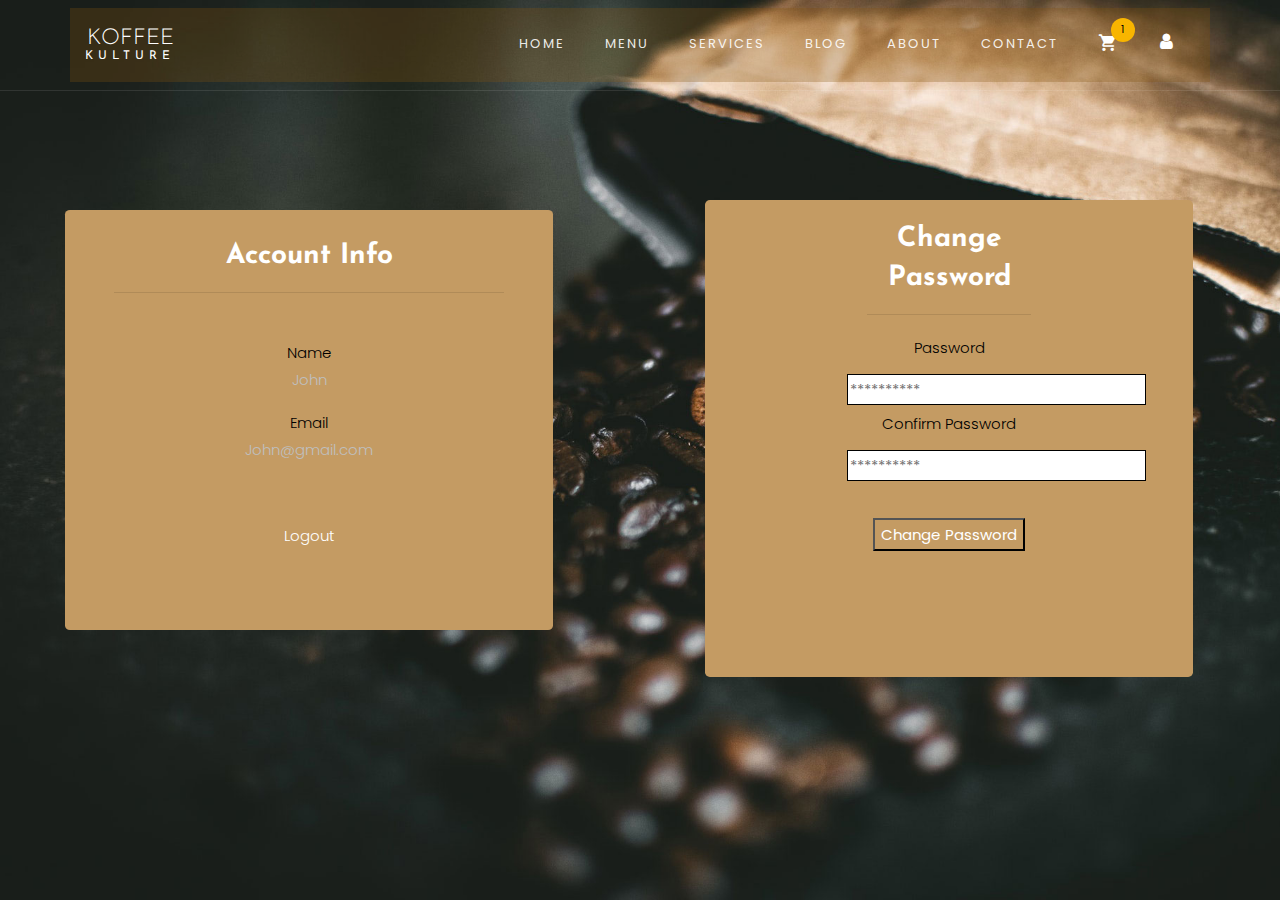
<file: account.html>
<!DOCTYPE html>
<html lang="en">

<!-- head -->
<head>
    <title>Koffee kulture</title>
    <meta charset="utf-8">
    <meta name="viewport" content="width=device-width, initial-scale=1, shrink-to-fit=no">

    <link href="https://fonts.googleapis.com/css?family=Poppins:300,400,500,600,700" rel="stylesheet">
    <link href="https://fonts.googleapis.com/css?family=Josefin+Sans:400,700" rel="stylesheet">
    <link href="https://fonts.googleapis.com/css?family=Great+Vibes" rel="stylesheet">

    <link rel="stylesheet" href="css/open-iconic-bootstrap.min.css">
    <link rel="stylesheet" href="css/animate.css">

    <link rel="stylesheet" href="css/owl.carousel.min.css">
    <link rel="stylesheet" href="css/owl.theme.default.min.css">
    <link rel="stylesheet" href="css/magnific-popup.css">

    <link rel="stylesheet" href="css/aos.css">

    <link rel="stylesheet" href="css/ionicons.min.css">

    <link rel="stylesheet" href="css/bootstrap-datepicker.css">
    <link rel="stylesheet" href="css/jquery.timepicker.css">


    <link rel="stylesheet" href="css/flaticon.css">
    <link rel="stylesheet" href="css/icomoon.css">
    <link rel="stylesheet" href="css/style.css">
</head>
<!-- end-head -->



<!-- body -->
<body
    style="background-image:url(images/bg_1.jpg); background-size:cover; background-repeat:no-repeat; background-attachment:fixed;">

    <!-- star-nav-->
    <nav class="navbar navbar-expand-lg navbar-dark ftco_navbar bg-dark ftco-navbar-light" id="ftco-navbar" >
    <div class="container" style="background-color: #86540e49; width:100% ">
        <a class="navbar-brand" href="index.html">Koffee<small>Kulture</small></a>
        <button class="navbar-toggler" type="button" data-toggle="collapse" data-target="#ftco-nav"
            aria-controls="ftco-nav" aria-expanded="false" aria-label="Toggle navigation">
            <span class="oi oi-menu"></span> Menu
        </button>
        <div class="collapse navbar-collapse" id="ftco-nav">
            <ul class="navbar-nav ml-auto">
                <li class="nav-item"><a href="index.html" class="nav-link">Home</a></li>
                <li class="nav-item"><a href="menu.html" class="nav-link">Menu</a></li>
                <li class="nav-item"><a href="services.html" class="nav-link">Services</a></li>
                <li class="nav-item"><a href="blog.html" class="nav-link">Blog</a></li>
                <li class="nav-item"><a href="about.html" class="nav-link">About</a></li>
                <li class="nav-item"><a href="contact.html" class="nav-link">Contact</a></li>
                <li class="nav-item cart"><a href="cart.html" class="nav-link"><span
                            class="icon icon-shopping_cart"></span><span
                            class="bag d-flex justify-content-center align-items-center"><small>1</small></span></a>
                </li>
                <li class="nav-item active "><a href="account.html" class="nav-link"><span class="icon-user" style="color: white; font-size: large;"></span></a></li>
            </ul>
        </div>
    </div>
    </nav>
<!-- end-nav -->



<!-- Account -->
<section>
    <div class="my-5 py-5">
        <div class="row abcde mx-auto">
            <div class="text-center mt-3 pt-5 col-lg-6 col-md-12 col-sm-12">
                <div class="account-info-box">
                    <br>
                    <h3 class="font-weight-bold">Account Info</h3>
                    <hr style="color: #4d3c24; width:80%; height:30px; size:100px">
                    <div class="account-info">
                        <p>Name<br><span>John</span></p>
                        <p>Email<br><span>John@gmail.com</span></p>
                        <p><a href="" id="orders-btn">Your orders </a></p>
                        <p><a href="" id="logout-btn">Logout</a></p>
                    </div>
                </div>
            </div>
            
            <div class="col-lg-6 col-md-12 col-sm-12">
                <br>
                <br>
                <div class="account-info-box">
                    <form id="account-form">
                        <h3 class="font-weight-bold">Change Password</h3>
                        <hr style="color: #4d3c24; width:80%; height:3px; size:100px">
                        <div class="form-group-M ">
                            <label>Password</label><br>
                            <input type="password" class="form-control-M" id="account-password" name="password"
                                placeholder="**********" required style="border: 0.5px solid #000;">
                        </div>
                        <div class="form-group-M ">
                            <label>Confirm Password</label><br>
                            <input type="password" class="form-control-M" id="account-password-conf irm"
                                name="confirmPassword" placeholder="**********" required
                                style="border: 0.5px solid #000;">
                        </div>
                        <div class="form-group-M"><br>
                            <input type="submit" class="sub-btn" id="change-pass-btn" value="Change Password">
                        </div>

                    </form>
                </div>
            </div>
        </div>
    </div>
</section>
<!-- end-account -->



<script src="https://code.jquery.com/jquery-3.6.0.min.js"></script>
<script src="https://cdnjs.cloudflare.com/ajax/libs/popper.js/1.14.7/umd/popper.min.js"></script>
<script src="https://stackpath.bootstrapcdn.com/bootstrap/4.3.1/js/bootstrap.min.js"></script>

<!-- Rest of the content -->
</body>

</html>
</file>
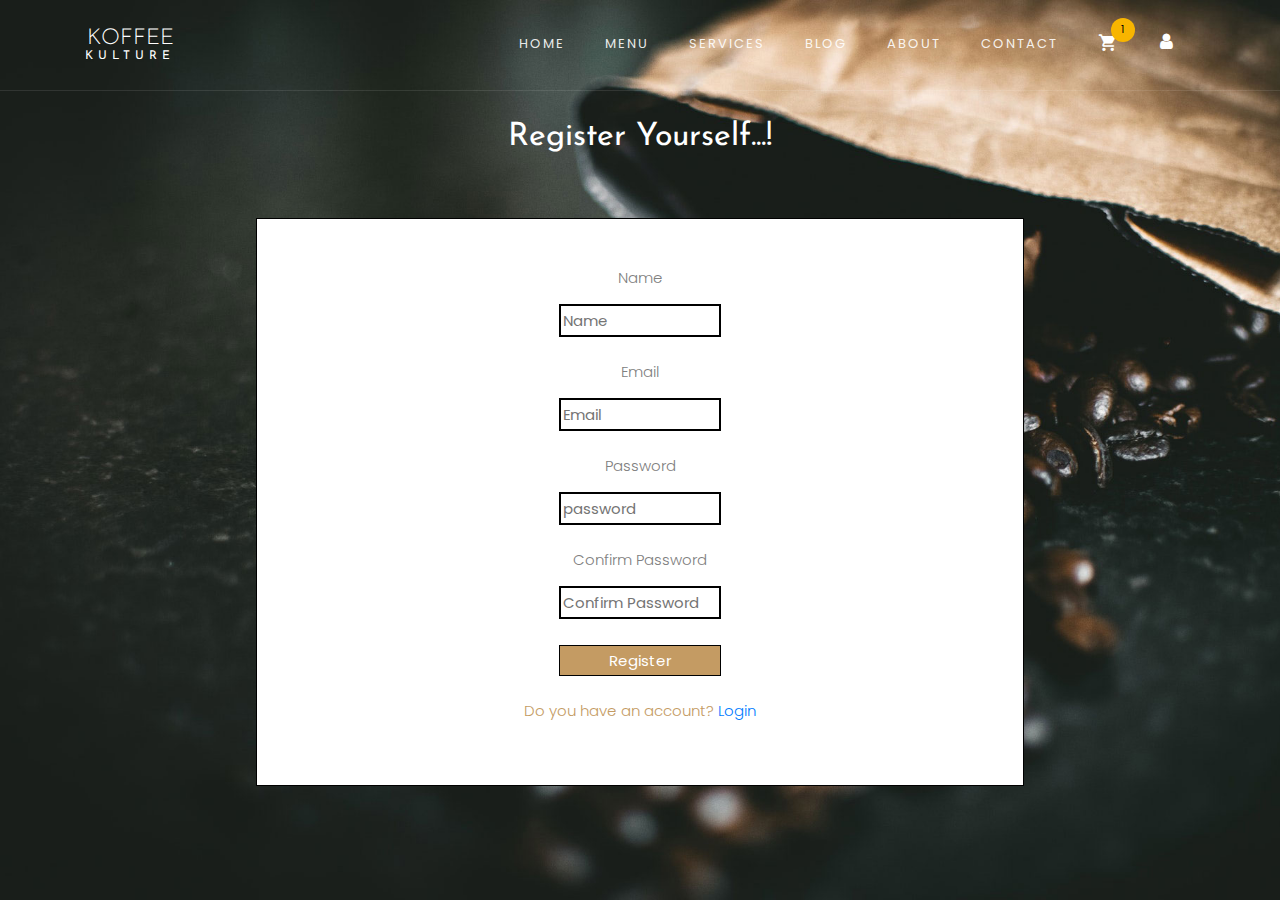
<file: register.html>
<!DOCTYPE html>
<html lang="en">

<!-- head -->
<head>
	<title>Koffee Kulture</title>
	<meta charset="utf-8">
	<meta name="viewport" content="width=device-width, initial-scale=1, shrink-to-fit=no">

	<link href="https://fonts.googleapis.com/css?family=Poppins:300,400,500,600,700" rel="stylesheet">
	<link href="https://fonts.googleapis.com/css?family=Josefin+Sans:400,700" rel="stylesheet">
	<link href="https://fonts.googleapis.com/css?family=Great+Vibes" rel="stylesheet">

	<link rel="stylesheet" href="css/open-iconic-bootstrap.min.css">
	<link rel="stylesheet" href="css/animate.css">

	<link rel="stylesheet" href="css/owl.carousel.min.css">
	<link rel="stylesheet" href="css/owl.theme.default.min.css">
	<link rel="stylesheet" href="css/magnific-popup.css">

	<link rel="stylesheet" href="css/aos.css">

	<link rel="stylesheet" href="css/ionicons.min.css">

	<link rel="stylesheet" href="css/bootstrap-datepicker.css">
	<link rel="stylesheet" href="css/jquery.timepicker.css">


	<link rel="stylesheet" href="css/flaticon.css">
	<link rel="stylesheet" href="css/icomoon.css">
	<link rel="stylesheet" href="css/style.css">
</head>
<!-- end-head -->




<body
	style="background-image:url(images/bg_1.jpg); background-size:cover; background-repeat:no-repeat; background-attachment:fixed;">


<!-- star-nav-->
<nav class="navbar navbar-expand-lg navbar-dark ftco_navbar bg-dark ftco-navbar-light" id="ftco-navbar">
	<div class="container">
		<a class="navbar-brand" href="index.html">Koffee<small>Kulture</small></a>
		<button class="navbar-toggler" type="button" data-toggle="collapse" data-target="#ftco-nav"
			aria-controls="ftco-nav" aria-expanded="false" aria-label="Toggle navigation">
			<span class="oi oi-menu"></span> Menu
		</button>
		<div class="collapse navbar-collapse" id="ftco-nav">
			<ul class="navbar-nav ml-auto">
				<li class="nav-item"><a href="index.html" class="nav-link">Home</a></li>
				<li class="nav-item"><a href="menu.html" class="nav-link">Menu</a></li>
				<li class="nav-item"><a href="services.html" class="nav-link">Services</a></li>
				<li class="nav-item"><a href="blog.html" class="nav-link">Blog</a></li>
				<li class="nav-item"><a href="about.html" class="nav-link">About</a></li>
				<li class="nav-item"><a href="contact.html" class="nav-link">Contact</a></li>
				<li class="nav-item cart"><a href="cart.html" class="nav-link"><span
							class="icon icon-shopping_cart"></span><span
							class="bag d-flex justify-content-center align-items-center"><small>1</small></span></a>
				</li>
				<li class="nav-item"><a href="account.html" class="nav-link"><span class="icon-user" style="color: white; font-size: large;"></span></a></li>
			</ul>
		</div>
	</div>
</nav>
<!-- end-nav -->



<!-- star-registertion form -->
<section>
	<div class="abcd">
		<h2>Register Yourself...!</h2>
	</div>
    <div class="abc">

		
		<!-- form -->
        <form id="register-form">
            <div class="form-group">
                <label>Name</label> <br>
                <input type="text" class="form-control-M" id="register-name" name="name" placeholder="Name" required style="border: 2px solid #000;">
            </div>
            <div class="form-group">
                <label>Email</label> <br>
                <input type="text" class="form-control-M" id="register-email" name="email" placeholder="Email" required style="border: 2px solid #000;">
            </div>
            <div class="form-group">
                <label>Password</label> <br>
                <input type="password" class="form-control-M" id="register-password" name="password" placeholder="password" required style="border: 2px solid #000;">
            </div>
            <div class="form-group">
                <label>Confirm Password</label> <br>
                <input type="password" class="form-control-M" id="register-confirm-password" name="confirmPassword" placeholder="Confirm Password" required style="border: 2px solid #000;">
            </div>
            <div class="form-group">
                <input type="submit" class="sub-btn" id="register-btn" value="Register">
            </div>
            <div class="form-group">
                <!-- <a href="shop.html" id="register-url" class="sub-btn">Do you have an account ? login</a>  -->
                <a href="shop.html" id="register-url" class="sub-btn" onclick="window.location.href='shop.html'; return false;">Do you have an account? <span class="register-color">Login</span></a>
            </div>
        </form>
		<!-- end-form -->


    </div>
</section>
<!-- end-registertion form -->



<!-- Rest of the content -->
</body>

</html>
</file>
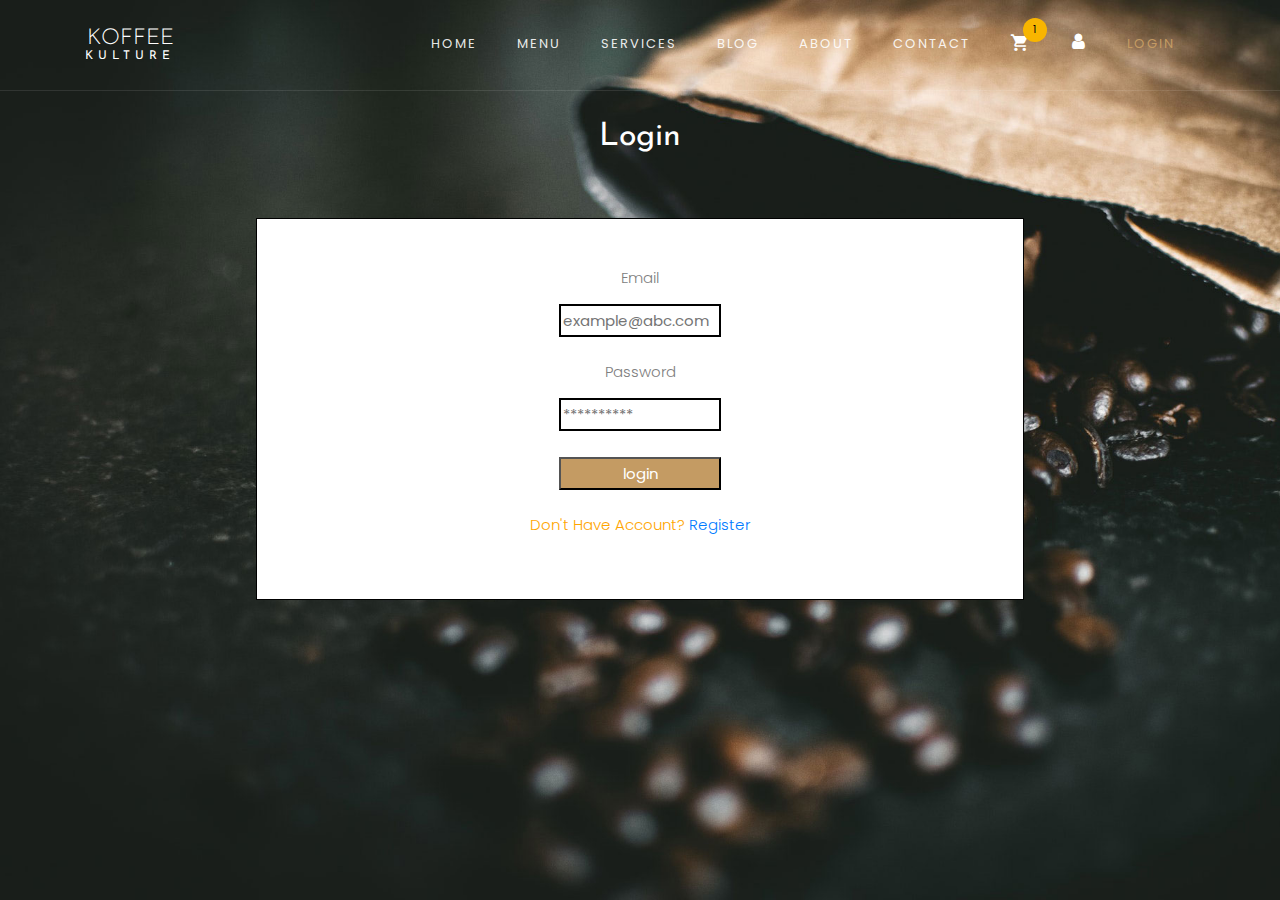
<file: shop.html>
<!DOCTYPE html>
<html lang="en">

<!-- head -->
<head>
	<title>Koffee kulture</title>
	<meta charset="utf-8">
	<meta name="viewport" content="width=device-width, initial-scale=1, shrink-to-fit=no">

	<link href="https://fonts.googleapis.com/css?family=Poppins:300,400,500,600,700" rel="stylesheet">
	<link href="https://fonts.googleapis.com/css?family=Josefin+Sans:400,700" rel="stylesheet">
	<link href="https://fonts.googleapis.com/css?family=Great+Vibes" rel="stylesheet">

	<link rel="stylesheet" href="css/open-iconic-bootstrap.min.css">
	<link rel="stylesheet" href="css/animate.css">

	<link rel="stylesheet" href="css/owl.carousel.min.css">
	<link rel="stylesheet" href="css/owl.theme.default.min.css">
	<link rel="stylesheet" href="css/magnific-popup.css">

	<link rel="stylesheet" href="css/aos.css">

	<link rel="stylesheet" href="css/ionicons.min.css">

	<link rel="stylesheet" href="css/bootstrap-datepicker.css">
	<link rel="stylesheet" href="css/jquery.timepicker.css">


	<link rel="stylesheet" href="css/flaticon.css">
	<link rel="stylesheet" href="css/icomoon.css">
	<link rel="stylesheet" href="css/style.css">
</head>
<!-- end-head -->


<!-- body -->
<body
	style="background-image:url(images/bg_1.jpg); background-size:cover; background-repeat:no-repeat; background-attachment:fixed;">

	
<!-- star-nav-->
<nav class="navbar navbar-expand-lg navbar-dark ftco_navbar bg-dark ftco-navbar-light" id="ftco-navbar">
	<div class="container">
		<a class="navbar-brand" href="index.html">Koffee<small>Kulture</small></a>
		<button class="navbar-toggler" type="button" data-toggle="collapse" data-target="#ftco-nav"
			aria-controls="ftco-nav" aria-expanded="false" aria-label="Toggle navigation">
			<span class="oi oi-menu"></span> Menu
		</button>
		<div class="collapse navbar-collapse" id="ftco-nav">
			<ul class="navbar-nav ml-auto">
				<li class="nav-item"><a href="index.html" class="nav-link">Home</a></li>
				<li class="nav-item"><a href="menu.html" class="nav-link">Menu</a></li>
				<li class="nav-item"><a href="services.html" class="nav-link">Services</a></li>
				<li class="nav-item"><a href="blog.html" class="nav-link">Blog</a></li>
				<li class="nav-item"><a href="about.html" class="nav-link">About</a></li>
				<li class="nav-item"><a href="contact.html" class="nav-link">Contact</a></li>
				<li class="nav-item cart"><a href="cart.html" class="nav-link"><span
							class="icon icon-shopping_cart"></span><span
							class="bag d-flex justify-content-center align-items-center"><small>1</small></span></a>
				</li>
				<li class="nav-item"><a href="account.html" class="nav-link"><span class="icon-user" style="color: white; font-size: large;"></span></a></li>
				<li class="nav-item active"><a href="shop.html" class="nav-link">Login</a></li>
			</ul>
		</div>
	</div>
</nav>
<!-- end-nav-->



<!-- form -->
<section>
	<div class="abcd">
		<h2>Login</h2>
	</div>

	<div class="abc">
		<form id="login-form">
			<div class="form-group">
				<label>Email</label> <br>
				<input type="text" class="form-control-M" id="login-email" name="email" placeholder="example@abc.com" required
				style="border: 2px solid #000;">
			</div>
			<div class="form-group">
				<label>Password</label> <br>
				<input type="password" class="form-control-M" id="login-password" name="password" placeholder="**********"
					required style="border: 2px solid #000;">
			</div>
			<div class="form-group">

				<input type="submit" class="sub-btn" id="login-btn" value="login">
			</div>
			<div class="form-group">
				<a href="register.html" id="register-url" class="sub-btn" onclick="window.location.href='register.html'; return false;">Don't Have Account? <span class="register-color">Register</span></a>

			</div>

		</form>
	</div>
	
</section>
<!-- end-form -->



<script src="https://code.jquery.com/jquery-3.6.0.min.js"></script>
    <script src="https://cdnjs.cloudflare.com/ajax/libs/popper.js/1.14.7/umd/popper.min.js"></script>
    <script src="https://stackpath.bootstrapcdn.com/bootstrap/4.3.1/js/bootstrap.min.js"></script>

<!-- Rest of the content -->
</body>

</html>
</file>
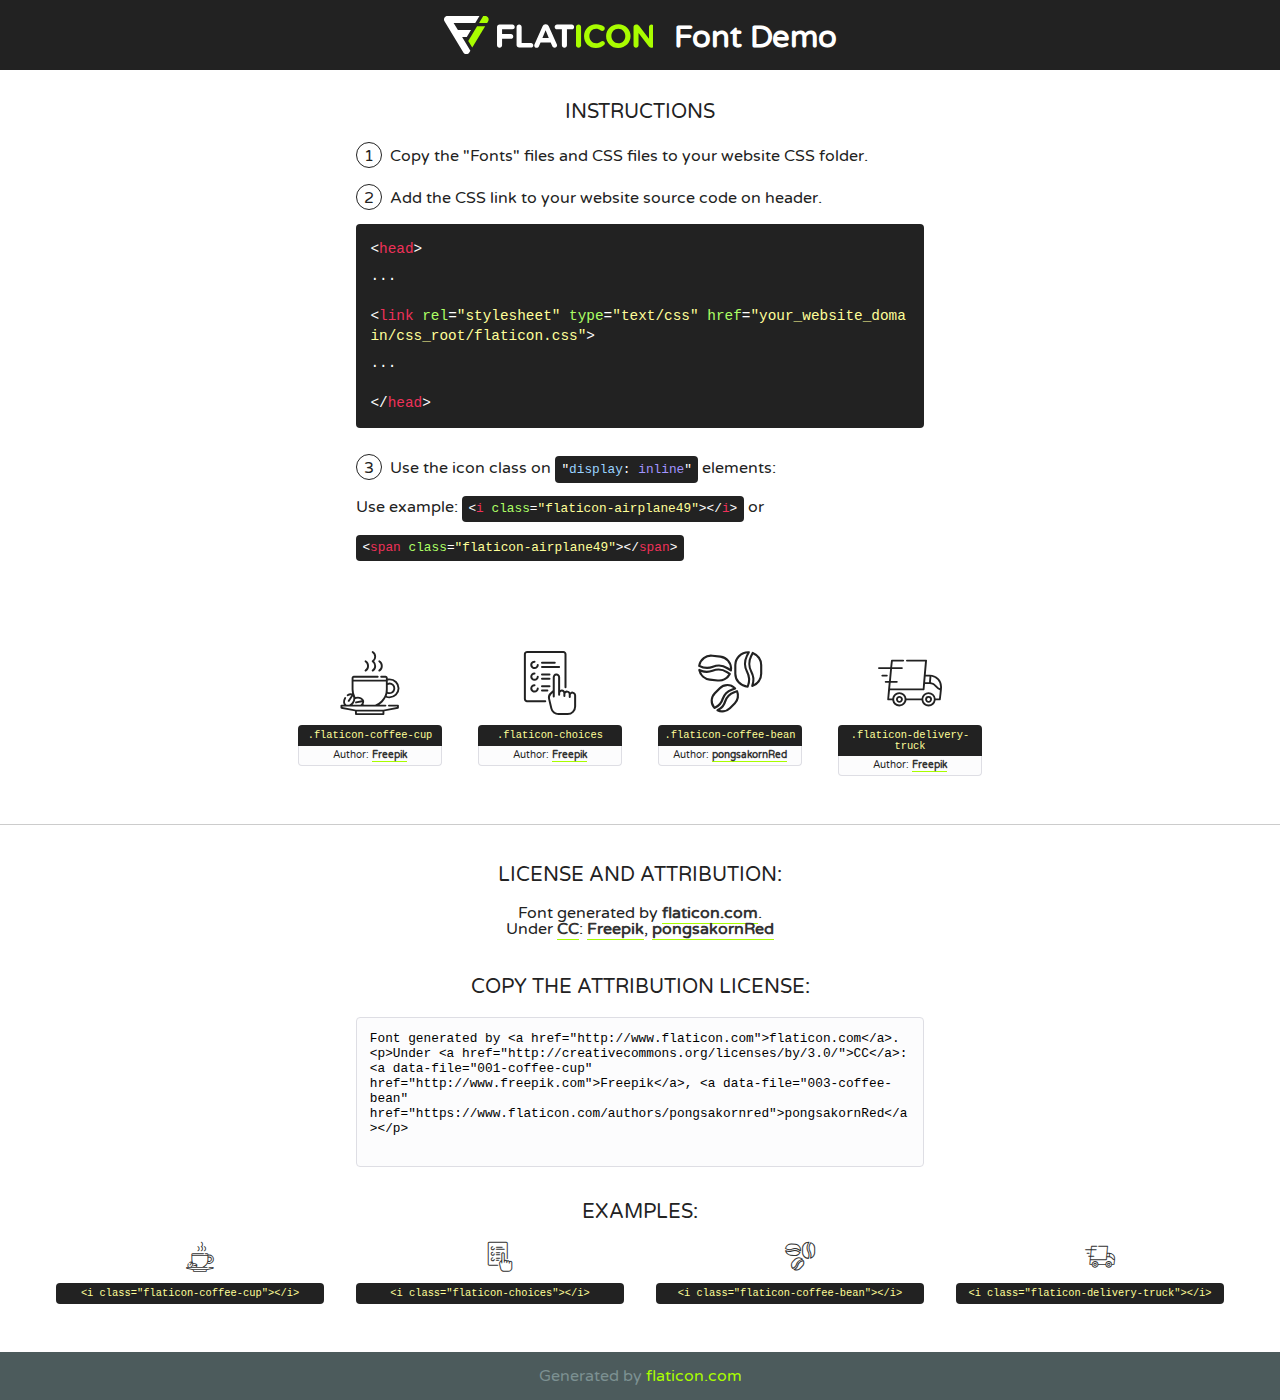
<file: fonts/flaticon/font/flaticon.html>
<!DOCTYPE html>
<!--
  Flaticon icon font: Flaticon
  Creation date: 27/09/2018 06:27
-->
<html>
<!DOCTYPE html>
<html>

<head>
    <title>Flaticon WebFont</title>
    <link href="http://fonts.googleapis.com/css?family=Varela+Round" rel="stylesheet" type="text/css" />
    <link rel="stylesheet" type="text/css" href="flaticon.css">
    <meta charset="UTF-8">
    <style>
    html, body, div, span, applet, object, iframe,
    h1, h2, h3, h4, h5, h6, p, blockquote, pre,
    a, abbr, acronym, address, big, cite, code,
    del, dfn, em, img, ins, kbd, q, s, samp,
    small, strike, strong, sub, sup, tt, var,
    b, u, i, center,
    dl, dt, dd, ol, ul, li,
    fieldset, form, label, legend,
    table, caption, tbody, tfoot, thead, tr, th, td,
    article, aside, canvas, details, embed, 
    figure, figcaption, footer, header, hgroup, 
    menu, nav, output, ruby, section, summary,
    time, mark, audio, video {
        margin: 0;
        padding: 0;
        border: 0;
        font-size: 100%;
        font: inherit;
        vertical-align: baseline;
    }
    /* HTML5 display-role reset for older browsers */
    article, aside, details, figcaption, figure, 
    footer, header, hgroup, menu, nav, section {
        display: block;
    }
    body {
        line-height: 1;
    }
    ol, ul {
        list-style: none;
    }
    blockquote, q {
        quotes: none;
    }
    blockquote:before, blockquote:after,
    q:before, q:after {
        content: '';
        content: none;
    }
    table {
        border-collapse: collapse;
        border-spacing: 0;
    }
    body {
        font-family: 'Varela Round', Helvetica, Arial, sans-serif;
        font-size: 16px;
        color: #222;
    }
    a {
        color: #333;
        border-bottom: 1px solid #a9fd00;
        font-weight: bold;
        text-decoration: none;
    }
    * {
        -moz-box-sizing: border-box;
        -webkit-box-sizing: border-box;
        box-sizing: border-box;
        margin: 0;
        padding: 0;
    }
    [class^="flaticon-"]:before, [class*=" flaticon-"]:before, [class^="flaticon-"]:after, [class*=" flaticon-"]:after {
        font-family: Flaticon;
        font-size: 30px;
        font-style: normal;
        margin-left: 20px;
        color: #333;
    }
    .wrapper {
        max-width: 600px;
        margin: auto;
        padding: 0 1em;
    }
    .title {
        font-size: 1.25em;
        text-align: center;
        margin-bottom: 1em;
        text-transform: uppercase;
    }
    header {
        text-align: center;
        background-color: #222;
        color: #fff;
        padding: 1em;
    }
    header .logo {
        width: 210px;
        height: 38px;
        display: inline-block;
        vertical-align: middle;
        margin-right: 1em;
        border: none;
    }
    header strong {
        font-size: 1.95em;
        font-weight: bold;
        vertical-align: middle;
        margin-top: 5px;
        display: inline-block;
    }
    .demo {
        margin: 2em auto;
        line-height: 1.25em;
    }
    .demo ul li {
        margin-bottom: 1em;
    }
    .demo ul li .num {
        color: #222;
        border-radius: 20px;
        display: inline-block;
        width: 26px;
        padding: 3px;
        height: 26px;
        text-align: center;
        margin-right: 0.5em;
        border: 1px solid #222;
    }
    .demo ul li code {
        background-color: #222;
        border-radius: 4px;
        padding: 0.25em 0.5em;
        display: inline-block;
        color: #fff;
        font-family: Consolas,Monaco,Lucida Console,Liberation Mono,DejaVu Sans Mono,Bitstream Vera Sans Mono,Courier New, monospace;
        font-weight: lighter;
        margin-top: 1em;
        font-size: 0.8em;
        word-break: break-all;
    }
    .demo ul li code.big {
        padding: 1em;
        font-size: 0.9em;
    }
    .demo ul li code .red {
        color: #EF3159;
    }
    .demo ul li code .green {
        color: #ACFF65;
    }
    .demo ul li code .yellow {
        color: #FFFF99;
    }
    .demo ul li code .blue {
        color: #99D3FF;
    }
    .demo ul li code .purple {
        color: #A295FF;
    }
    .demo ul li code .dots {
        margin-top: 0.5em;
        display: block;
    }
    #glyphs {
        border-bottom: 1px solid #ccc;
        padding: 2em 0;
        text-align: center;
    }
    .glyph {
        display: inline-block;
        width: 9em;
        margin: 1em;
        text-align: center;
        vertical-align: top;
        background: #FFF;
    }
    .glyph .glyph-icon {
        padding: 10px;
        display: block;
        font-family:"Flaticon";
        font-size: 64px;
        line-height: 1;
    }
    .glyph .glyph-icon:before {
        font-size: 64px;
        color: #222;
        margin-left: 0;
    }
    .class-name {
        font-size: 0.65em;
        background-color: #222;
        color: #fff;
        border-radius: 4px 4px 0 0;
        padding: 0.5em;
        color: #FFFF99;
        font-family: Consolas,Monaco,Lucida Console,Liberation Mono,DejaVu Sans Mono,Bitstream Vera Sans Mono,Courier New, monospace;
    }
    .author-name {
        font-size: 0.6em;
        background-color: #fcfcfd;
        border: 1px solid #DEDEE4;
        border-top: 0;
        border-radius: 0 0 4px 4px;
        padding: 0.5em;
    }
    .class-name:last-child {
        font-size: 10px;
        color:#888;
    }
    .class-name:last-child a {
        font-size: 10px;
        color:#555;
    }
    .class-name:last-child a:hover {
        color:#a9fd00;
    }
    .glyph > input {
        display: block;
        width: 100px;
        margin: 5px auto;
        text-align: center;
        font-size: 12px;
        cursor: text;
    }
    .glyph > input.icon-input {
        font-family:"Flaticon";
        font-size: 16px;
        margin-bottom: 10px;
    }
    .attribution .title {
        margin-top: 2em;
    }
    .attribution textarea {
        background-color: #fcfcfd;
        padding: 1em;
        border: none;
        box-shadow: none;
        border: 1px solid #DEDEE4;
        border-radius: 4px;
        resize: none;
        width: 100%;
        height: 150px;
        font-size: 0.8em;
        font-family: Consolas,Monaco,Lucida Console,Liberation Mono,DejaVu Sans Mono,Bitstream Vera Sans Mono,Courier New, monospace;
        -webkit-appearance: none;
    }
    .iconsuse {
        margin: 2em auto;
        text-align: center;
        max-width: 1200px;
    }
    .iconsuse:after {
        content: '';
        display: table;
        clear: both;
    }
    .iconsuse .image {
        float: left;
        width: 25%;
        padding: 0 1em;
    }
    .iconsuse .image p {
        margin-bottom: 1em;
    }
    .iconsuse .image span {
        display: block;
        font-size: 0.65em;
        background-color: #222;
        color: #fff;
        border-radius: 4px;
        padding: 0.5em;
        color: #FFFF99;
        margin-top: 1em;
        font-family: Consolas,Monaco,Lucida Console,Liberation Mono,DejaVu Sans Mono,Bitstream Vera Sans Mono,Courier New, monospace;
    }
    #footer {
        text-align: center;
        background-color: #4C5B5C;
        color: #7c9192;
        padding: 1em;
    }
    #footer a {
        border: none;
        color: #a9fd00;
        font-weight: normal;
    }
    @media (max-width: 960px) {
        .iconsuse .image {
            width: 50%;
        }
    }
    @media (max-width: 560px) {
        .iconsuse .image {
            width: 100%;
        }
    }
    </style>
</head>

<body class="characters-off">

    <header>
        <a href="http://www.flaticon.com" target="_blank" class="logo">
            <svg version="1.1" xmlns="http://www.w3.org/2000/svg" xmlns:xlink="http://www.w3.org/1999/xlink" xmlns:a="http://ns.adobe.com/AdobeSVGViewerExtensions/3.0/" viewBox="0 0 560.875 102.036" enable-background="new 0 0 560.875 102.036" xml:space="preserve">
                <defs>
                </defs>
                <g>
                    <g class="letters">
                        <path fill="#ffffff" d="M141.596,29.675c0-3.777,2.985-6.767,6.764-6.767h34.438c3.426,0,6.15,2.728,6.15,6.15
                        c0,3.43-2.724,6.149-6.15,6.149h-27.674v13.091h23.719c3.429,0,6.151,2.724,6.151,6.15c0,3.43-2.723,6.149-6.151,6.149h-23.719
                        v17.574c0,3.773-2.986,6.761-6.764,6.761c-3.779,0-6.764-2.989-6.764-6.761V29.675z"></path>
                        <path fill="#ffffff" d="M193.844,29.149c0-3.781,2.985-6.767,6.764-6.767c3.776,0,6.763,2.985,6.763,6.767v42.957h25.039
                        c3.426,0,6.149,2.726,6.149,6.153c0,3.425-2.723,6.15-6.149,6.15h-31.802c-3.779,0-6.764-2.986-6.764-6.768V29.149z"></path>
                        <path fill="#ffffff" d="M241.891,75.71l21.438-48.407c1.492-3.341,4.215-5.357,7.906-5.357h0.792
                        c3.686,0,6.323,2.017,7.815,5.357l21.439,48.407c0.436,0.967,0.701,1.845,0.701,2.723c0,3.602-2.809,6.501-6.414,6.501
                        c-3.161,0-5.269-1.845-6.499-4.655l-4.132-9.661h-27.059l-4.301,10.102c-1.144,2.631-3.426,4.214-6.237,4.214
                        c-3.517,0-6.24-2.81-6.24-6.325C241.1,77.64,241.451,76.677,241.891,75.71z M279.932,58.666l-8.521-20.297l-8.526,20.297H279.932
                        z"></path>
                        <path fill="#ffffff" d="M314.864,35.387H301.86c-3.429,0-6.239-2.813-6.239-6.238c0-3.429,2.811-6.24,6.239-6.24h39.533
                        c3.426,0,6.237,2.811,6.237,6.24c0,3.425-2.811,6.238-6.237,6.238h-13.001v42.785c0,3.773-2.99,6.761-6.764,6.761
                        c-3.779,0-6.764-2.989-6.764-6.761V35.387z"></path>
                        <path fill="#A9FD00" d="M352.615,29.149c0-3.781,2.985-6.767,6.767-6.767c3.774,0,6.761,2.985,6.761,6.767v49.024
                        c0,3.773-2.987,6.761-6.761,6.761c-3.781,0-6.767-2.989-6.767-6.761V29.149z"></path>
                        <path fill="#A9FD00" d="M374.132,53.836v-0.179c0-17.481,13.178-31.801,32.065-31.801c9.22,0,15.459,2.458,20.557,6.238
                        c1.402,1.054,2.637,2.985,2.637,5.357c0,3.692-2.985,6.59-6.681,6.59c-1.845,0-3.071-0.702-4.044-1.319
                        c-3.776-2.813-7.729-4.393-12.562-4.393c-10.364,0-17.831,8.611-17.831,19.154v0.173c0,10.542,7.291,19.329,17.831,19.329
                        c5.715,0,9.492-1.756,13.359-4.834c1.049-0.874,2.458-1.491,4.039-1.491c3.429,0,6.325,2.813,6.325,6.236
                        c0,2.106-1.056,3.78-2.282,4.834c-5.539,4.834-12.036,7.733-21.878,7.733C387.572,85.464,374.132,71.493,374.132,53.836z"></path>
                        <path fill="#A9FD00" d="M433.009,53.836v-0.179c0-17.481,13.79-31.801,32.766-31.801c18.981,0,32.592,14.143,32.592,31.628v0.173
                        c0,17.483-13.785,31.807-32.769,31.807C446.625,85.464,433.009,71.32,433.009,53.836z M484.224,53.836v-0.179
                        c0-10.539-7.725-19.326-18.626-19.326c-10.893,0-18.449,8.611-18.449,19.154v0.173c0,10.542,7.73,19.329,18.626,19.329
                        C476.676,72.986,484.224,64.378,484.224,53.836z"></path>
                        <path fill="#A9FD00" d="M506.233,29.321c0-3.774,2.99-6.763,6.767-6.763h1.401c3.252,0,5.183,1.583,7.029,3.953l26.093,34.265
                        V29.059c0-3.692,2.99-6.677,6.681-6.677c3.683,0,6.671,2.985,6.671,6.677v48.934c0,3.78-2.987,6.765-6.764,6.765h-0.436
                        c-3.257,0-5.188-1.581-7.034-3.953l-27.056-35.492v32.944c0,3.687-2.985,6.676-6.678,6.676c-3.683,0-6.673-2.989-6.673-6.676
                        V29.321z"></path>
                    </g>
                    <g class="insignia">
                        <path fill="#ffffff" d="M48.372,56.137h12.517l11.156-18.537H37.186L25.688,18.539h57.825L94.668,0H9.271
                        C5.925,0,2.842,1.801,1.198,4.716c-1.644,2.907-1.593,6.482,0.134,9.343l50.38,83.501c1.678,2.781,4.689,4.476,7.938,4.476
                        c3.246,0,6.257-1.695,7.935-4.476l2.898-4.804L48.372,56.137z"></path>
                        <g class="i">
                            <path fill="#A9FD00" d="M93.575,18.539h0.031v0.004l21.652,0.004l2.705-4.488c1.727-2.861,1.778-6.436,0.133-9.343
                            C116.454,1.801,113.371,0,110.026,0h-5.294L93.575,18.539z"></path>
                            <polygon fill="#A9FD00" points="88.291,27.356 64.725,66.486 75.519,84.404 109.942,27.356"></polygon>
                        </g>
                    </g>
                </g>
            </svg>
        </a>
        <strong>Font Demo</strong>
    </header>


    <section class="demo wrapper">

        <p class="title">Instructions</p>

        <ul>
            <li>
                <span class="num">1</span>Copy the "Fonts" files and CSS files to your website CSS folder.
            </li>
            <li>
                <span class="num">2</span>Add the CSS link to your website source code on header.
                <code class="big">
                    &lt;<span class="red">head</span>&gt;
                    <br/><span class="dots">...</span>
                    <br/>&lt;<span class="red">link</span> <span class="green">rel</span>=<span class="yellow">"stylesheet"</span> <span class="green">type</span>=<span class="yellow">"text/css"</span> <span class="green">href</span>=<span class="yellow">"your_website_domain/css_root/flaticon.css"</span>&gt;
                    <br/><span class="dots">...</span>
                    <br/>&lt;/<span class="red">head</span>&gt;
                </code>
            </li>

            <li>
                <p>
                    <span class="num">3</span>Use the icon class on <code>"<span class="blue">display</span>:<span class="purple"> inline</span>"</code> elements:
                    <br />
                    Use example: <code>&lt;<span class="red">i</span> <span class="green">class</span>=<span class="yellow">&quot;flaticon-airplane49&quot;</span>&gt;&lt;/<span class="red">i</span>&gt;</code> or <code>&lt;<span class="red">span</span> <span class="green">class</span>=<span class="yellow">&quot;flaticon-airplane49&quot;</span>&gt;&lt;/<span class="red">span</span>&gt;</code>
            </li>
        </ul>

    </section>




   <section id="glyphs">          
    
      
        <div class="glyph"><div class="glyph-icon flaticon-coffee-cup"></div>
            <div class="class-name">.flaticon-coffee-cup</div>
            <div class="author-name">Author: <a data-file="001-coffee-cup" href="http://www.freepik.com">Freepik</a> </div> 
        </div>        
        
        <div class="glyph"><div class="glyph-icon flaticon-choices"></div>
            <div class="class-name">.flaticon-choices</div>
            <div class="author-name">Author: <a data-file="002-choices" href="http://www.freepik.com">Freepik</a> </div> 
        </div>        
        
        <div class="glyph"><div class="glyph-icon flaticon-coffee-bean"></div>
            <div class="class-name">.flaticon-coffee-bean</div>
            <div class="author-name">Author: <a data-file="003-coffee-bean" href="https://www.flaticon.com/authors/pongsakornred">pongsakornRed</a> </div> 
        </div>        
        
        <div class="glyph"><div class="glyph-icon flaticon-delivery-truck"></div>
            <div class="class-name">.flaticon-delivery-truck</div>
            <div class="author-name">Author: <a data-file="004-delivery-truck" href="http://www.freepik.com">Freepik</a> </div> 
        </div>        
        

    </section>



    <section class="attribution wrapper"   style="text-align:center;">

      <div class="title">License and attribution:</div><div class="attrDiv">Font generated by <a href="http://www.flaticon.com">flaticon.com</a>. <div><p>Under <a href="http://creativecommons.org/licenses/by/3.0/">CC</a>: <a data-file="001-coffee-cup" href="http://www.freepik.com">Freepik</a>, <a data-file="003-coffee-bean" href="https://www.flaticon.com/authors/pongsakornred">pongsakornRed</a></p>  </div>
      </div>
      <div class="title">Copy the Attribution License:</div>

    <textarea onclick="this.focus();this.select();">Font generated by &lt;a href=&quot;http://www.flaticon.com&quot;&gt;flaticon.com&lt;/a&gt;. <p>Under <a href="http://creativecommons.org/licenses/by/3.0/">CC</a>: <a data-file="001-coffee-cup" href="http://www.freepik.com">Freepik</a>, <a data-file="003-coffee-bean" href="https://www.flaticon.com/authors/pongsakornred">pongsakornRed</a></p>  
     </textarea>

    </section>

    <section class="iconsuse">

          <div class="title">Examples:</div>            
             
            <div class="image">
                <p>
                    <i class="glyph-icon flaticon-coffee-cup"></i> 
                    <span>&lt;i class=&quot;flaticon-coffee-cup&quot;&gt;&lt;/i&gt;</span>
                </p>
            </div>
            
            <div class="image">
                <p>
                    <i class="glyph-icon flaticon-choices"></i> 
                    <span>&lt;i class=&quot;flaticon-choices&quot;&gt;&lt;/i&gt;</span>
                </p>
            </div>
            
            <div class="image">
                <p>
                    <i class="glyph-icon flaticon-coffee-bean"></i> 
                    <span>&lt;i class=&quot;flaticon-coffee-bean&quot;&gt;&lt;/i&gt;</span>
                </p>
            </div>
            
            <div class="image">
                <p>
                    <i class="glyph-icon flaticon-delivery-truck"></i> 
                    <span>&lt;i class=&quot;flaticon-delivery-truck&quot;&gt;&lt;/i&gt;</span>
                </p>
            </div>
                       
        </div>
                            
    </section>

<div id="footer">
    <div>Generated by <a href="http://www.flaticon.com">flaticon.com</a>
    </div>
</div>



</body>
</html>
</file>
<file: css/flaticon.css>
/*
  	Flaticon icon font: Flaticon
  	Creation date: 27/09/2018 06:27
  	*/
  	
@font-face {
  font-family: "Flaticon";
  src: url("../fonts/flaticon/font/Flaticon.eot");
  src: url("../fonts/flaticon/font/Flaticon.eot?#iefix") format("embedded-opentype"),
       url("../fonts/flaticon/font/Flaticon.woff") format("woff"),
       url("../fonts/flaticon/font/Flaticon.ttf") format("truetype"),
       url("../fonts/flaticon/font/Flaticon.svg#Flaticon") format("svg");
  font-weight: normal;
  font-style: normal;
}

@media screen and (-webkit-min-device-pixel-ratio:0) {
  @font-face {
    font-family: "Flaticon";
    src: url("../fonts/flaticon/font/Flaticon.svg#Flaticon") format("svg");
  }
}

[class^="flaticon-"]:before, [class*=" flaticon-"]:before,
[class^="flaticon-"]:after, [class*=" flaticon-"]:after {   
  font-family: Flaticon;
  font-style: normal;
  font-weight: normal;
  font-variant: normal;
  text-transform: none;
  line-height: 1;

  /* Better Font Rendering =========== */
  -webkit-font-smoothing: antialiased;
  -moz-osx-font-smoothing: grayscale;
}

.flaticon-coffee-cup:before { content: "\f100"; }
.flaticon-choices:before { content: "\f101"; }
.flaticon-coffee-bean:before { content: "\f102"; }
.flaticon-delivery-truck:before { content: "\f103"; }
</file>
<file: css/icomoon.css>
@font-face {
  font-family: 'icomoon';
  src:  url('../fonts/icomoon/icomoon.eot?6tt51o');
  src:  url('../fonts/icomoon/icomoon.eot?6tt51o#iefix') format('embedded-opentype'),
    url('../fonts/icomoon/icomoon.ttf?6tt51o') format('truetype'),
    url('../fonts/icomoon/icomoon.woff?6tt51o') format('woff'),
    url('../fonts/icomoon/icomoon.svg?6tt51o#icomoon') format('svg');
  font-weight: normal;
  font-style: normal;
}

[class^="icon-"], [class*=" icon-"] {
  /* use !important to prevent issues with browser extensions that change fonts */
  font-family: 'icomoon' !important;
  speak: none;
  font-style: normal;
  font-weight: normal;
  font-variant: normal;
  text-transform: none;
  line-height: 1;

  /* Better Font Rendering =========== */
  -webkit-font-smoothing: antialiased;
  -moz-osx-font-smoothing: grayscale;
}

.icon-asterisk:before {
  content: "\f069";
}
.icon-plus:before {
  content: "\f067";
}
.icon-question:before {
  content: "\f128";
}
.icon-minus:before {
  content: "\f068";
}
.icon-glass:before {
  content: "\f000";
}
.icon-music:before {
  content: "\f001";
}
.icon-search:before {
  content: "\f002";
}
.icon-envelope-o:before {
  content: "\f003";
}
.icon-heart:before {
  content: "\f004";
}
.icon-star:before {
  content: "\f005";
}
.icon-star-o:before {
  content: "\f006";
}
.icon-user:before {
  content: "\f007";
}
.icon-film:before {
  content: "\f008";
}
.icon-th-large:before {
  content: "\f009";
}
.icon-th:before {
  content: "\f00a";
}
.icon-th-list:before {
  content: "\f00b";
}
.icon-check:before {
  content: "\f00c";
}
.icon-close:before {
  content: "\f00d";
}
.icon-remove:before {
  content: "\f00d";
}
.icon-times:before {
  content: "\f00d";
}
.icon-search-plus:before {
  content: "\f00e";
}
.icon-search-minus:before {
  content: "\f010";
}
.icon-power-off:before {
  content: "\f011";
}
.icon-signal:before {
  content: "\f012";
}
.icon-cog:before {
  content: "\f013";
}
.icon-gear:before {
  content: "\f013";
}
.icon-trash-o:before {
  content: "\f014";
}
.icon-home:before {
  content: "\f015";
}
.icon-file-o:before {
  content: "\f016";
}
.icon-clock-o:before {
  content: "\f017";
}
.icon-road:before {
  content: "\f018";
}
.icon-download:before {
  content: "\f019";
}
.icon-arrow-circle-o-down:before {
  content: "\f01a";
}
.icon-arrow-circle-o-up:before {
  content: "\f01b";
}
.icon-inbox:before {
  content: "\f01c";
}
.icon-play-circle-o:before {
  content: "\f01d";
}
.icon-repeat:before {
  content: "\f01e";
}
.icon-rotate-right:before {
  content: "\f01e";
}
.icon-refresh:before {
  content: "\f021";
}
.icon-list-alt:before {
  content: "\f022";
}
.icon-lock:before {
  content: "\f023";
}
.icon-flag:before {
  content: "\f024";
}
.icon-headphones:before {
  content: "\f025";
}
.icon-volume-off:before {
  content: "\f026";
}
.icon-volume-down:before {
  content: "\f027";
}
.icon-volume-up:before {
  content: "\f028";
}
.icon-qrcode:before {
  content: "\f029";
}
.icon-barcode:before {
  content: "\f02a";
}
.icon-tag:before {
  content: "\f02b";
}
.icon-tags:before {
  content: "\f02c";
}
.icon-book:before {
  content: "\f02d";
}
.icon-bookmark:before {
  content: "\f02e";
}
.icon-print:before {
  content: "\f02f";
}
.icon-camera:before {
  content: "\f030";
}
.icon-font:before {
  content: "\f031";
}
.icon-bold:before {
  content: "\f032";
}
.icon-italic:before {
  content: "\f033";
}
.icon-text-height:before {
  content: "\f034";
}
.icon-text-width:before {
  content: "\f035";
}
.icon-align-left:before {
  content: "\f036";
}
.icon-align-center:before {
  content: "\f037";
}
.icon-align-right:before {
  content: "\f038";
}
.icon-align-justify:before {
  content: "\f039";
}
.icon-list:before {
  content: "\f03a";
}
.icon-dedent:before {
  content: "\f03b";
}
.icon-outdent:before {
  content: "\f03b";
}
.icon-indent:before {
  content: "\f03c";
}
.icon-video-camera:before {
  content: "\f03d";
}
.icon-image:before {
  content: "\f03e";
}
.icon-photo:before {
  content: "\f03e";
}
.icon-picture-o:before {
  content: "\f03e";
}
.icon-pencil:before {
  content: "\f040";
}
.icon-map-marker:before {
  content: "\f041";
}
.icon-adjust:before {
  content: "\f042";
}
.icon-tint:before {
  content: "\f043";
}
.icon-edit:before {
  content: "\f044";
}
.icon-pencil-square-o:before {
  content: "\f044";
}
.icon-share-square-o:before {
  content: "\f045";
}
.icon-check-square-o:before {
  content: "\f046";
}
.icon-arrows:before {
  content: "\f047";
}
.icon-step-backward:before {
  content: "\f048";
}
.icon-fast-backward:before {
  content: "\f049";
}
.icon-backward:before {
  content: "\f04a";
}
.icon-play:before {
  content: "\f04b";
}
.icon-pause:before {
  content: "\f04c";
}
.icon-stop:before {
  content: "\f04d";
}
.icon-forward:before {
  content: "\f04e";
}
.icon-fast-forward:before {
  content: "\f050";
}
.icon-step-forward:before {
  content: "\f051";
}
.icon-eject:before {
  content: "\f052";
}
.icon-chevron-left:before {
  content: "\f053";
}
.icon-chevron-right:before {
  content: "\f054";
}
.icon-plus-circle:before {
  content: "\f055";
}
.icon-minus-circle:before {
  content: "\f056";
}
.icon-times-circle:before {
  content: "\f057";
}
.icon-check-circle:before {
  content: "\f058";
}
.icon-question-circle:before {
  content: "\f059";
}
.icon-info-circle:before {
  content: "\f05a";
}
.icon-crosshairs:before {
  content: "\f05b";
}
.icon-times-circle-o:before {
  content: "\f05c";
}
.icon-check-circle-o:before {
  content: "\f05d";
}
.icon-ban:before {
  content: "\f05e";
}
.icon-arrow-left:before {
  content: "\f060";
}
.icon-arrow-right:before {
  content: "\f061";
}
.icon-arrow-up:before {
  content: "\f062";
}
.icon-arrow-down:before {
  content: "\f063";
}
.icon-mail-forward:before {
  content: "\f064";
}
.icon-share:before {
  content: "\f064";
}
.icon-expand:before {
  content: "\f065";
}
.icon-compress:before {
  content: "\f066";
}
.icon-exclamation-circle:before {
  content: "\f06a";
}
.icon-gift:before {
  content: "\f06b";
}
.icon-leaf:before {
  content: "\f06c";
}
.icon-fire:before {
  content: "\f06d";
}
.icon-eye:before {
  content: "\f06e";
}
.icon-eye-slash:before {
  content: "\f070";
}
.icon-exclamation-triangle:before {
  content: "\f071";
}
.icon-warning:before {
  content: "\f071";
}
.icon-plane:before {
  content: "\f072";
}
.icon-calendar:before {
  content: "\f073";
}
.icon-random:before {
  content: "\f074";
}
.icon-comment:before {
  content: "\f075";
}
.icon-magnet:before {
  content: "\f076";
}
.icon-chevron-up:before {
  content: "\f077";
}
.icon-chevron-down:before {
  content: "\f078";
}
.icon-retweet:before {
  content: "\f079";
}
.icon-shopping-cart:before {
  content: "\f07a";
}
.icon-folder:before {
  content: "\f07b";
}
.icon-folder-open:before {
  content: "\f07c";
}
.icon-arrows-v:before {
  content: "\f07d";
}
.icon-arrows-h:before {
  content: "\f07e";
}
.icon-bar-chart:before {
  content: "\f080";
}
.icon-bar-chart-o:before {
  content: "\f080";
}
.icon-twitter-square:before {
  content: "\f081";
}
.icon-facebook-square:before {
  content: "\f082";
}
.icon-camera-retro:before {
  content: "\f083";
}
.icon-key:before {
  content: "\f084";
}
.icon-cogs:before {
  content: "\f085";
}
.icon-gears:before {
  content: "\f085";
}
.icon-comments:before {
  content: "\f086";
}
.icon-thumbs-o-up:before {
  content: "\f087";
}
.icon-thumbs-o-down:before {
  content: "\f088";
}
.icon-star-half:before {
  content: "\f089";
}
.icon-heart-o:before {
  content: "\f08a";
}
.icon-sign-out:before {
  content: "\f08b";
}
.icon-linkedin-square:before {
  content: "\f08c";
}
.icon-thumb-tack:before {
  content: "\f08d";
}
.icon-external-link:before {
  content: "\f08e";
}
.icon-sign-in:before {
  content: "\f090";
}
.icon-trophy:before {
  content: "\f091";
}
.icon-github-square:before {
  content: "\f092";
}
.icon-upload:before {
  content: "\f093";
}
.icon-lemon-o:before {
  content: "\f094";
}
.icon-phone:before {
  content: "\f095";
}
.icon-square-o:before {
  content: "\f096";
}
.icon-bookmark-o:before {
  content: "\f097";
}
.icon-phone-square:before {
  content: "\f098";
}
.icon-twitter:before {
  content: "\f099";
}
.icon-facebook:before {
  content: "\f09a";
}
.icon-facebook-f:before {
  content: "\f09a";
}
.icon-github:before {
  content: "\f09b";
}
.icon-unlock:before {
  content: "\f09c";
}
.icon-credit-card:before {
  content: "\f09d";
}
.icon-feed:before {
  content: "\f09e";
}
.icon-rss:before {
  content: "\f09e";
}
.icon-hdd-o:before {
  content: "\f0a0";
}
.icon-bullhorn:before {
  content: "\f0a1";
}
.icon-bell-o:before {
  content: "\f0a2";
}
.icon-certificate:before {
  content: "\f0a3";
}
.icon-hand-o-right:before {
  content: "\f0a4";
}
.icon-hand-o-left:before {
  content: "\f0a5";
}
.icon-hand-o-up:before {
  content: "\f0a6";
}
.icon-hand-o-down:before {
  content: "\f0a7";
}
.icon-arrow-circle-left:before {
  content: "\f0a8";
}
.icon-arrow-circle-right:before {
  content: "\f0a9";
}
.icon-arrow-circle-up:before {
  content: "\f0aa";
}
.icon-arrow-circle-down:before {
  content: "\f0ab";
}
.icon-globe:before {
  content: "\f0ac";
}
.icon-wrench:before {
  content: "\f0ad";
}
.icon-tasks:before {
  content: "\f0ae";
}
.icon-filter:before {
  content: "\f0b0";
}
.icon-briefcase:before {
  content: "\f0b1";
}
.icon-arrows-alt:before {
  content: "\f0b2";
}
.icon-group:before {
  content: "\f0c0";
}
.icon-users:before {
  content: "\f0c0";
}
.icon-chain:before {
  content: "\f0c1";
}
.icon-link:before {
  content: "\f0c1";
}
.icon-cloud:before {
  content: "\f0c2";
}
.icon-flask:before {
  content: "\f0c3";
}
.icon-cut:before {
  content: "\f0c4";
}
.icon-scissors:before {
  content: "\f0c4";
}
.icon-copy:before {
  content: "\f0c5";
}
.icon-files-o:before {
  content: "\f0c5";
}
.icon-paperclip:before {
  content: "\f0c6";
}
.icon-floppy-o:before {
  content: "\f0c7";
}
.icon-save:before {
  content: "\f0c7";
}
.icon-square:before {
  content: "\f0c8";
}
.icon-bars:before {
  content: "\f0c9";
}
.icon-navicon:before {
  content: "\f0c9";
}
.icon-reorder:before {
  content: "\f0c9";
}
.icon-list-ul:before {
  content: "\f0ca";
}
.icon-list-ol:before {
  content: "\f0cb";
}
.icon-strikethrough:before {
  content: "\f0cc";
}
.icon-underline:before {
  content: "\f0cd";
}
.icon-table:before {
  content: "\f0ce";
}
.icon-magic:before {
  content: "\f0d0";
}
.icon-truck:before {
  content: "\f0d1";
}
.icon-pinterest:before {
  content: "\f0d2";
}
.icon-pinterest-square:before {
  content: "\f0d3";
}
.icon-google-plus-square:before {
  content: "\f0d4";
}
.icon-google-plus:before {
  content: "\f0d5";
}
.icon-money:before {
  content: "\f0d6";
}
.icon-caret-down:before {
  content: "\f0d7";
}
.icon-caret-up:before {
  content: "\f0d8";
}
.icon-caret-left:before {
  content: "\f0d9";
}
.icon-caret-right:before {
  content: "\f0da";
}
.icon-columns:before {
  content: "\f0db";
}
.icon-sort:before {
  content: "\f0dc";
}
.icon-unsorted:before {
  content: "\f0dc";
}
.icon-sort-desc:before {
  content: "\f0dd";
}
.icon-sort-down:before {
  content: "\f0dd";
}
.icon-sort-asc:before {
  content: "\f0de";
}
.icon-sort-up:before {
  content: "\f0de";
}
.icon-envelope:before {
  content: "\f0e0";
}
.icon-linkedin:before {
  content: "\f0e1";
}
.icon-rotate-left:before {
  content: "\f0e2";
}
.icon-undo:before {
  content: "\f0e2";
}
.icon-gavel:before {
  content: "\f0e3";
}
.icon-legal:before {
  content: "\f0e3";
}
.icon-dashboard:before {
  content: "\f0e4";
}
.icon-tachometer:before {
  content: "\f0e4";
}
.icon-comment-o:before {
  content: "\f0e5";
}
.icon-comments-o:before {
  content: "\f0e6";
}
.icon-bolt:before {
  content: "\f0e7";
}
.icon-flash:before {
  content: "\f0e7";
}
.icon-sitemap:before {
  content: "\f0e8";
}
.icon-umbrella:before {
  content: "\f0e9";
}
.icon-clipboard:before {
  content: "\f0ea";
}
.icon-paste:before {
  content: "\f0ea";
}
.icon-lightbulb-o:before {
  content: "\f0eb";
}
.icon-exchange:before {
  content: "\f0ec";
}
.icon-cloud-download:before {
  content: "\f0ed";
}
.icon-cloud-upload:before {
  content: "\f0ee";
}
.icon-user-md:before {
  content: "\f0f0";
}
.icon-stethoscope:before {
  content: "\f0f1";
}
.icon-suitcase:before {
  content: "\f0f2";
}
.icon-bell:before {
  content: "\f0f3";
}
.icon-coffee:before {
  content: "\f0f4";
}
.icon-cutlery:before {
  content: "\f0f5";
}
.icon-file-text-o:before {
  content: "\f0f6";
}
.icon-building-o:before {
  content: "\f0f7";
}
.icon-hospital-o:before {
  content: "\f0f8";
}
.icon-ambulance:before {
  content: "\f0f9";
}
.icon-medkit:before {
  content: "\f0fa";
}
.icon-fighter-jet:before {
  content: "\f0fb";
}
.icon-beer:before {
  content: "\f0fc";
}
.icon-h-square:before {
  content: "\f0fd";
}
.icon-plus-square:before {
  content: "\f0fe";
}
.icon-angle-double-left:before {
  content: "\f100";
}
.icon-angle-double-right:before {
  content: "\f101";
}
.icon-angle-double-up:before {
  content: "\f102";
}
.icon-angle-double-down:before {
  content: "\f103";
}
.icon-angle-left:before {
  content: "\f104";
}
.icon-angle-right:before {
  content: "\f105";
}
.icon-angle-up:before {
  content: "\f106";
}
.icon-angle-down:before {
  content: "\f107";
}
.icon-desktop:before {
  content: "\f108";
}
.icon-laptop:before {
  content: "\f109";
}
.icon-tablet:before {
  content: "\f10a";
}
.icon-mobile:before {
  content: "\f10b";
}
.icon-mobile-phone:before {
  content: "\f10b";
}
.icon-circle-o:before {
  content: "\f10c";
}
.icon-quote-left:before {
  content: "\f10d";
}
.icon-quote-right:before {
  content: "\f10e";
}
.icon-spinner:before {
  content: "\f110";
}
.icon-circle:before {
  content: "\f111";
}
.icon-mail-reply:before {
  content: "\f112";
}
.icon-reply:before {
  content: "\f112";
}
.icon-github-alt:before {
  content: "\f113";
}
.icon-folder-o:before {
  content: "\f114";
}
.icon-folder-open-o:before {
  content: "\f115";
}
.icon-smile-o:before {
  content: "\f118";
}
.icon-frown-o:before {
  content: "\f119";
}
.icon-meh-o:before {
  content: "\f11a";
}
.icon-gamepad:before {
  content: "\f11b";
}
.icon-keyboard-o:before {
  content: "\f11c";
}
.icon-flag-o:before {
  content: "\f11d";
}
.icon-flag-checkered:before {
  content: "\f11e";
}
.icon-terminal:before {
  content: "\f120";
}
.icon-code:before {
  content: "\f121";
}
.icon-mail-reply-all:before {
  content: "\f122";
}
.icon-reply-all:before {
  content: "\f122";
}
.icon-star-half-empty:before {
  content: "\f123";
}
.icon-star-half-full:before {
  content: "\f123";
}
.icon-star-half-o:before {
  content: "\f123";
}
.icon-location-arrow:before {
  content: "\f124";
}
.icon-crop:before {
  content: "\f125";
}
.icon-code-fork:before {
  content: "\f126";
}
.icon-chain-broken:before {
  content: "\f127";
}
.icon-unlink:before {
  content: "\f127";
}
.icon-info:before {
  content: "\f129";
}
.icon-exclamation:before {
  content: "\f12a";
}
.icon-superscript:before {
  content: "\f12b";
}
.icon-subscript:before {
  content: "\f12c";
}
.icon-eraser:before {
  content: "\f12d";
}
.icon-puzzle-piece:before {
  content: "\f12e";
}
.icon-microphone:before {
  content: "\f130";
}
.icon-microphone-slash:before {
  content: "\f131";
}
.icon-shield:before {
  content: "\f132";
}
.icon-calendar-o:before {
  content: "\f133";
}
.icon-fire-extinguisher:before {
  content: "\f134";
}
.icon-rocket:before {
  content: "\f135";
}
.icon-maxcdn:before {
  content: "\f136";
}
.icon-chevron-circle-left:before {
  content: "\f137";
}
.icon-chevron-circle-right:before {
  content: "\f138";
}
.icon-chevron-circle-up:before {
  content: "\f139";
}
.icon-chevron-circle-down:before {
  content: "\f13a";
}
.icon-html5:before {
  content: "\f13b";
}
.icon-css3:before {
  content: "\f13c";
}
.icon-anchor:before {
  content: "\f13d";
}
.icon-unlock-alt:before {
  content: "\f13e";
}
.icon-bullseye:before {
  content: "\f140";
}
.icon-ellipsis-h:before {
  content: "\f141";
}
.icon-ellipsis-v:before {
  content: "\f142";
}
.icon-rss-square:before {
  content: "\f143";
}
.icon-play-circle:before {
  content: "\f144";
}
.icon-ticket:before {
  content: "\f145";
}
.icon-minus-square:before {
  content: "\f146";
}
.icon-minus-square-o:before {
  content: "\f147";
}
.icon-level-up:before {
  content: "\f148";
}
.icon-level-down:before {
  content: "\f149";
}
.icon-check-square:before {
  content: "\f14a";
}
.icon-pencil-square:before {
  content: "\f14b";
}
.icon-external-link-square:before {
  content: "\f14c";
}
.icon-share-square:before {
  content: "\f14d";
}
.icon-compass:before {
  content: "\f14e";
}
.icon-caret-square-o-down:before {
  content: "\f150";
}
.icon-toggle-down:before {
  content: "\f150";
}
.icon-caret-square-o-up:before {
  content: "\f151";
}
.icon-toggle-up:before {
  content: "\f151";
}
.icon-caret-square-o-right:before {
  content: "\f152";
}
.icon-toggle-right:before {
  content: "\f152";
}
.icon-eur:before {
  content: "\f153";
}
.icon-euro:before {
  content: "\f153";
}
.icon-gbp:before {
  content: "\f154";
}
.icon-dollar:before {
  content: "\f155";
}
.icon-usd:before {
  content: "\f155";
}
.icon-inr:before {
  content: "\f156";
}
.icon-rupee:before {
  content: "\f156";
}
.icon-cny:before {
  content: "\f157";
}
.icon-jpy:before {
  content: "\f157";
}
.icon-rmb:before {
  content: "\f157";
}
.icon-yen:before {
  content: "\f157";
}
.icon-rouble:before {
  content: "\f158";
}
.icon-rub:before {
  content: "\f158";
}
.icon-ruble:before {
  content: "\f158";
}
.icon-krw:before {
  content: "\f159";
}
.icon-won:before {
  content: "\f159";
}
.icon-bitcoin:before {
  content: "\f15a";
}
.icon-btc:before {
  content: "\f15a";
}
.icon-file:before {
  content: "\f15b";
}
.icon-file-text:before {
  content: "\f15c";
}
.icon-sort-alpha-asc:before {
  content: "\f15d";
}
.icon-sort-alpha-desc:before {
  content: "\f15e";
}
.icon-sort-amount-asc:before {
  content: "\f160";
}
.icon-sort-amount-desc:before {
  content: "\f161";
}
.icon-sort-numeric-asc:before {
  content: "\f162";
}
.icon-sort-numeric-desc:before {
  content: "\f163";
}
.icon-thumbs-up:before {
  content: "\f164";
}
.icon-thumbs-down:before {
  content: "\f165";
}
.icon-youtube-square:before {
  content: "\f166";
}
.icon-youtube:before {
  content: "\f167";
}
.icon-xing:before {
  content: "\f168";
}
.icon-xing-square:before {
  content: "\f169";
}
.icon-youtube-play:before {
  content: "\f16a";
}
.icon-dropbox:before {
  content: "\f16b";
}
.icon-stack-overflow:before {
  content: "\f16c";
}
.icon-instagram:before {
  content: "\f16d";
}
.icon-flickr:before {
  content: "\f16e";
}
.icon-adn:before {
  content: "\f170";
}
.icon-bitbucket:before {
  content: "\f171";
}
.icon-bitbucket-square:before {
  content: "\f172";
}
.icon-tumblr:before {
  content: "\f173";
}
.icon-tumblr-square:before {
  content: "\f174";
}
.icon-long-arrow-down:before {
  content: "\f175";
}
.icon-long-arrow-up:before {
  content: "\f176";
}
.icon-long-arrow-left:before {
  content: "\f177";
}
.icon-long-arrow-right:before {
  content: "\f178";
}
.icon-apple:before {
  content: "\f179";
}
.icon-windows:before {
  content: "\f17a";
}
.icon-android:before {
  content: "\f17b";
}
.icon-linux:before {
  content: "\f17c";
}
.icon-dribbble:before {
  content: "\f17d";
}
.icon-skype:before {
  content: "\f17e";
}
.icon-foursquare:before {
  content: "\f180";
}
.icon-trello:before {
  content: "\f181";
}
.icon-female:before {
  content: "\f182";
}
.icon-male:before {
  content: "\f183";
}
.icon-gittip:before {
  content: "\f184";
}
.icon-gratipay:before {
  content: "\f184";
}
.icon-sun-o:before {
  content: "\f185";
}
.icon-moon-o:before {
  content: "\f186";
}
.icon-archive:before {
  content: "\f187";
}
.icon-bug:before {
  content: "\f188";
}
.icon-vk:before {
  content: "\f189";
}
.icon-weibo:before {
  content: "\f18a";
}
.icon-renren:before {
  content: "\f18b";
}
.icon-pagelines:before {
  content: "\f18c";
}
.icon-stack-exchange:before {
  content: "\f18d";
}
.icon-arrow-circle-o-right:before {
  content: "\f18e";
}
.icon-arrow-circle-o-left:before {
  content: "\f190";
}
.icon-caret-square-o-left:before {
  content: "\f191";
}
.icon-toggle-left:before {
  content: "\f191";
}
.icon-dot-circle-o:before {
  content: "\f192";
}
.icon-wheelchair:before {
  content: "\f193";
}
.icon-vimeo-square:before {
  content: "\f194";
}
.icon-try:before {
  content: "\f195";
}
.icon-turkish-lira:before {
  content: "\f195";
}
.icon-plus-square-o:before {
  content: "\f196";
}
.icon-space-shuttle:before {
  content: "\f197";
}
.icon-slack:before {
  content: "\f198";
}
.icon-envelope-square:before {
  content: "\f199";
}
.icon-wordpress:before {
  content: "\f19a";
}
.icon-openid:before {
  content: "\f19b";
}
.icon-bank:before {
  content: "\f19c";
}
.icon-institution:before {
  content: "\f19c";
}
.icon-university:before {
  content: "\f19c";
}
.icon-graduation-cap:before {
  content: "\f19d";
}
.icon-mortar-board:before {
  content: "\f19d";
}
.icon-yahoo:before {
  content: "\f19e";
}
.icon-google:before {
  content: "\f1a0";
}
.icon-reddit:before {
  content: "\f1a1";
}
.icon-reddit-square:before {
  content: "\f1a2";
}
.icon-stumbleupon-circle:before {
  content: "\f1a3";
}
.icon-stumbleupon:before {
  content: "\f1a4";
}
.icon-delicious:before {
  content: "\f1a5";
}
.icon-digg:before {
  content: "\f1a6";
}
.icon-pied-piper-pp:before {
  content: "\f1a7";
}
.icon-pied-piper-alt:before {
  content: "\f1a8";
}
.icon-drupal:before {
  content: "\f1a9";
}
.icon-joomla:before {
  content: "\f1aa";
}
.icon-language:before {
  content: "\f1ab";
}
.icon-fax:before {
  content: "\f1ac";
}
.icon-building:before {
  content: "\f1ad";
}
.icon-child:before {
  content: "\f1ae";
}
.icon-paw:before {
  content: "\f1b0";
}
.icon-spoon:before {
  content: "\f1b1";
}
.icon-cube:before {
  content: "\f1b2";
}
.icon-cubes:before {
  content: "\f1b3";
}
.icon-behance:before {
  content: "\f1b4";
}
.icon-behance-square:before {
  content: "\f1b5";
}
.icon-steam:before {
  content: "\f1b6";
}
.icon-steam-square:before {
  content: "\f1b7";
}
.icon-recycle:before {
  content: "\f1b8";
}
.icon-automobile:before {
  content: "\f1b9";
}
.icon-car:before {
  content: "\f1b9";
}
.icon-cab:before {
  content: "\f1ba";
}
.icon-taxi:before {
  content: "\f1ba";
}
.icon-tree:before {
  content: "\f1bb";
}
.icon-spotify:before {
  content: "\f1bc";
}
.icon-deviantart:before {
  content: "\f1bd";
}
.icon-soundcloud:before {
  content: "\f1be";
}
.icon-database:before {
  content: "\f1c0";
}
.icon-file-pdf-o:before {
  content: "\f1c1";
}
.icon-file-word-o:before {
  content: "\f1c2";
}
.icon-file-excel-o:before {
  content: "\f1c3";
}
.icon-file-powerpoint-o:before {
  content: "\f1c4";
}
.icon-file-image-o:before {
  content: "\f1c5";
}
.icon-file-photo-o:before {
  content: "\f1c5";
}
.icon-file-picture-o:before {
  content: "\f1c5";
}
.icon-file-archive-o:before {
  content: "\f1c6";
}
.icon-file-zip-o:before {
  content: "\f1c6";
}
.icon-file-audio-o:before {
  content: "\f1c7";
}
.icon-file-sound-o:before {
  content: "\f1c7";
}
.icon-file-movie-o:before {
  content: "\f1c8";
}
.icon-file-video-o:before {
  content: "\f1c8";
}
.icon-file-code-o:before {
  content: "\f1c9";
}
.icon-vine:before {
  content: "\f1ca";
}
.icon-codepen:before {
  content: "\f1cb";
}
.icon-jsfiddle:before {
  content: "\f1cc";
}
.icon-life-bouy:before {
  content: "\f1cd";
}
.icon-life-buoy:before {
  content: "\f1cd";
}
.icon-life-ring:before {
  content: "\f1cd";
}
.icon-life-saver:before {
  content: "\f1cd";
}
.icon-support:before {
  content: "\f1cd";
}
.icon-circle-o-notch:before {
  content: "\f1ce";
}
.icon-ra:before {
  content: "\f1d0";
}
.icon-rebel:before {
  content: "\f1d0";
}
.icon-resistance:before {
  content: "\f1d0";
}
.icon-empire:before {
  content: "\f1d1";
}
.icon-ge:before {
  content: "\f1d1";
}
.icon-git-square:before {
  content: "\f1d2";
}
.icon-git:before {
  content: "\f1d3";
}
.icon-hacker-news:before {
  content: "\f1d4";
}
.icon-y-combinator-square:before {
  content: "\f1d4";
}
.icon-yc-square:before {
  content: "\f1d4";
}
.icon-tencent-weibo:before {
  content: "\f1d5";
}
.icon-qq:before {
  content: "\f1d6";
}
.icon-wechat:before {
  content: "\f1d7";
}
.icon-weixin:before {
  content: "\f1d7";
}
.icon-paper-plane:before {
  content: "\f1d8";
}
.icon-send:before {
  content: "\f1d8";
}
.icon-paper-plane-o:before {
  content: "\f1d9";
}
.icon-send-o:before {
  content: "\f1d9";
}
.icon-history:before {
  content: "\f1da";
}
.icon-circle-thin:before {
  content: "\f1db";
}
.icon-header:before {
  content: "\f1dc";
}
.icon-paragraph:before {
  content: "\f1dd";
}
.icon-sliders:before {
  content: "\f1de";
}
.icon-share-alt:before {
  content: "\f1e0";
}
.icon-share-alt-square:before {
  content: "\f1e1";
}
.icon-bomb:before {
  content: "\f1e2";
}
.icon-futbol-o:before {
  content: "\f1e3";
}
.icon-soccer-ball-o:before {
  content: "\f1e3";
}
.icon-tty:before {
  content: "\f1e4";
}
.icon-binoculars:before {
  content: "\f1e5";
}
.icon-plug:before {
  content: "\f1e6";
}
.icon-slideshare:before {
  content: "\f1e7";
}
.icon-twitch:before {
  content: "\f1e8";
}
.icon-yelp:before {
  content: "\f1e9";
}
.icon-newspaper-o:before {
  content: "\f1ea";
}
.icon-wifi:before {
  content: "\f1eb";
}
.icon-calculator:before {
  content: "\f1ec";
}
.icon-paypal:before {
  content: "\f1ed";
}
.icon-google-wallet:before {
  content: "\f1ee";
}
.icon-cc-visa:before {
  content: "\f1f0";
}
.icon-cc-mastercard:before {
  content: "\f1f1";
}
.icon-cc-discover:before {
  content: "\f1f2";
}
.icon-cc-amex:before {
  content: "\f1f3";
}
.icon-cc-paypal:before {
  content: "\f1f4";
}
.icon-cc-stripe:before {
  content: "\f1f5";
}
.icon-bell-slash:before {
  content: "\f1f6";
}
.icon-bell-slash-o:before {
  content: "\f1f7";
}
.icon-trash:before {
  content: "\f1f8";
}
.icon-copyright:before {
  content: "\f1f9";
}
.icon-at:before {
  content: "\f1fa";
}
.icon-eyedropper:before {
  content: "\f1fb";
}
.icon-paint-brush:before {
  content: "\f1fc";
}
.icon-birthday-cake:before {
  content: "\f1fd";
}
.icon-area-chart:before {
  content: "\f1fe";
}
.icon-pie-chart:before {
  content: "\f200";
}
.icon-line-chart:before {
  content: "\f201";
}
.icon-lastfm:before {
  content: "\f202";
}
.icon-lastfm-square:before {
  content: "\f203";
}
.icon-toggle-off:before {
  content: "\f204";
}
.icon-toggle-on:before {
  content: "\f205";
}
.icon-bicycle:before {
  content: "\f206";
}
.icon-bus:before {
  content: "\f207";
}
.icon-ioxhost:before {
  content: "\f208";
}
.icon-angellist:before {
  content: "\f209";
}
.icon-cc:before {
  content: "\f20a";
}
.icon-ils:before {
  content: "\f20b";
}
.icon-shekel:before {
  content: "\f20b";
}
.icon-sheqel:before {
  content: "\f20b";
}
.icon-meanpath:before {
  content: "\f20c";
}
.icon-buysellads:before {
  content: "\f20d";
}
.icon-connectdevelop:before {
  content: "\f20e";
}
.icon-dashcube:before {
  content: "\f210";
}
.icon-forumbee:before {
  content: "\f211";
}
.icon-leanpub:before {
  content: "\f212";
}
.icon-sellsy:before {
  content: "\f213";
}
.icon-shirtsinbulk:before {
  content: "\f214";
}
.icon-simplybuilt:before {
  content: "\f215";
}
.icon-skyatlas:before {
  content: "\f216";
}
.icon-cart-plus:before {
  content: "\f217";
}
.icon-cart-arrow-down:before {
  content: "\f218";
}
.icon-diamond:before {
  content: "\f219";
}
.icon-ship:before {
  content: "\f21a";
}
.icon-user-secret:before {
  content: "\f21b";
}
.icon-motorcycle:before {
  content: "\f21c";
}
.icon-street-view:before {
  content: "\f21d";
}
.icon-heartbeat:before {
  content: "\f21e";
}
.icon-venus:before {
  content: "\f221";
}
.icon-mars:before {
  content: "\f222";
}
.icon-mercury:before {
  content: "\f223";
}
.icon-intersex:before {
  content: "\f224";
}
.icon-transgender:before {
  content: "\f224";
}
.icon-transgender-alt:before {
  content: "\f225";
}
.icon-venus-double:before {
  content: "\f226";
}
.icon-mars-double:before {
  content: "\f227";
}
.icon-venus-mars:before {
  content: "\f228";
}
.icon-mars-stroke:before {
  content: "\f229";
}
.icon-mars-stroke-v:before {
  content: "\f22a";
}
.icon-mars-stroke-h:before {
  content: "\f22b";
}
.icon-neuter:before {
  content: "\f22c";
}
.icon-genderless:before {
  content: "\f22d";
}
.icon-facebook-official:before {
  content: "\f230";
}
.icon-pinterest-p:before {
  content: "\f231";
}
.icon-whatsapp:before {
  content: "\f232";
}
.icon-server:before {
  content: "\f233";
}
.icon-user-plus:before {
  content: "\f234";
}
.icon-user-times:before {
  content: "\f235";
}
.icon-bed:before {
  content: "\f236";
}
.icon-hotel:before {
  content: "\f236";
}
.icon-viacoin:before {
  content: "\f237";
}
.icon-train:before {
  content: "\f238";
}
.icon-subway:before {
  content: "\f239";
}
.icon-medium:before {
  content: "\f23a";
}
.icon-y-combinator:before {
  content: "\f23b";
}
.icon-yc:before {
  content: "\f23b";
}
.icon-optin-monster:before {
  content: "\f23c";
}
.icon-opencart:before {
  content: "\f23d";
}
.icon-expeditedssl:before {
  content: "\f23e";
}
.icon-battery:before {
  content: "\f240";
}
.icon-battery-4:before {
  content: "\f240";
}
.icon-battery-full:before {
  content: "\f240";
}
.icon-battery-3:before {
  content: "\f241";
}
.icon-battery-three-quarters:before {
  content: "\f241";
}
.icon-battery-2:before {
  content: "\f242";
}
.icon-battery-half:before {
  content: "\f242";
}
.icon-battery-1:before {
  content: "\f243";
}
.icon-battery-quarter:before {
  content: "\f243";
}
.icon-battery-0:before {
  content: "\f244";
}
.icon-battery-empty:before {
  content: "\f244";
}
.icon-mouse-pointer:before {
  content: "\f245";
}
.icon-i-cursor:before {
  content: "\f246";
}
.icon-object-group:before {
  content: "\f247";
}
.icon-object-ungroup:before {
  content: "\f248";
}
.icon-sticky-note:before {
  content: "\f249";
}
.icon-sticky-note-o:before {
  content: "\f24a";
}
.icon-cc-jcb:before {
  content: "\f24b";
}
.icon-cc-diners-club:before {
  content: "\f24c";
}
.icon-clone:before {
  content: "\f24d";
}
.icon-balance-scale:before {
  content: "\f24e";
}
.icon-hourglass-o:before {
  content: "\f250";
}
.icon-hourglass-1:before {
  content: "\f251";
}
.icon-hourglass-start:before {
  content: "\f251";
}
.icon-hourglass-2:before {
  content: "\f252";
}
.icon-hourglass-half:before {
  content: "\f252";
}
.icon-hourglass-3:before {
  content: "\f253";
}
.icon-hourglass-end:before {
  content: "\f253";
}
.icon-hourglass:before {
  content: "\f254";
}
.icon-hand-grab-o:before {
  content: "\f255";
}
.icon-hand-rock-o:before {
  content: "\f255";
}
.icon-hand-paper-o:before {
  content: "\f256";
}
.icon-hand-stop-o:before {
  content: "\f256";
}
.icon-hand-scissors-o:before {
  content: "\f257";
}
.icon-hand-lizard-o:before {
  content: "\f258";
}
.icon-hand-spock-o:before {
  content: "\f259";
}
.icon-hand-pointer-o:before {
  content: "\f25a";
}
.icon-hand-peace-o:before {
  content: "\f25b";
}
.icon-trademark:before {
  content: "\f25c";
}
.icon-registered:before {
  content: "\f25d";
}
.icon-creative-commons:before {
  content: "\f25e";
}
.icon-gg:before {
  content: "\f260";
}
.icon-gg-circle:before {
  content: "\f261";
}
.icon-tripadvisor:before {
  content: "\f262";
}
.icon-odnoklassniki:before {
  content: "\f263";
}
.icon-odnoklassniki-square:before {
  content: "\f264";
}
.icon-get-pocket:before {
  content: "\f265";
}
.icon-wikipedia-w:before {
  content: "\f266";
}
.icon-safari:before {
  content: "\f267";
}
.icon-chrome:before {
  content: "\f268";
}
.icon-firefox:before {
  content: "\f269";
}
.icon-opera:before {
  content: "\f26a";
}
.icon-internet-explorer:before {
  content: "\f26b";
}
.icon-television:before {
  content: "\f26c";
}
.icon-tv:before {
  content: "\f26c";
}
.icon-contao:before {
  content: "\f26d";
}
.icon-500px:before {
  content: "\f26e";
}
.icon-amazon:before {
  content: "\f270";
}
.icon-calendar-plus-o:before {
  content: "\f271";
}
.icon-calendar-minus-o:before {
  content: "\f272";
}
.icon-calendar-times-o:before {
  content: "\f273";
}
.icon-calendar-check-o:before {
  content: "\f274";
}
.icon-industry:before {
  content: "\f275";
}
.icon-map-pin:before {
  content: "\f276";
}
.icon-map-signs:before {
  content: "\f277";
}
.icon-map-o:before {
  content: "\f278";
}
.icon-map:before {
  content: "\f279";
}
.icon-commenting:before {
  content: "\f27a";
}
.icon-commenting-o:before {
  content: "\f27b";
}
.icon-houzz:before {
  content: "\f27c";
}
.icon-vimeo:before {
  content: "\f27d";
}
.icon-black-tie:before {
  content: "\f27e";
}
.icon-fonticons:before {
  content: "\f280";
}
.icon-reddit-alien:before {
  content: "\f281";
}
.icon-edge:before {
  content: "\f282";
}
.icon-credit-card-alt:before {
  content: "\f283";
}
.icon-codiepie:before {
  content: "\f284";
}
.icon-modx:before {
  content: "\f285";
}
.icon-fort-awesome:before {
  content: "\f286";
}
.icon-usb:before {
  content: "\f287";
}
.icon-product-hunt:before {
  content: "\f288";
}
.icon-mixcloud:before {
  content: "\f289";
}
.icon-scribd:before {
  content: "\f28a";
}
.icon-pause-circle:before {
  content: "\f28b";
}
.icon-pause-circle-o:before {
  content: "\f28c";
}
.icon-stop-circle:before {
  content: "\f28d";
}
.icon-stop-circle-o:before {
  content: "\f28e";
}
.icon-shopping-bag:before {
  content: "\f290";
}
.icon-shopping-basket:before {
  content: "\f291";
}
.icon-hashtag:before {
  content: "\f292";
}
.icon-bluetooth:before {
  content: "\f293";
}
.icon-bluetooth-b:before {
  content: "\f294";
}
.icon-percent:before {
  content: "\f295";
}
.icon-gitlab:before {
  content: "\f296";
}
.icon-wpbeginner:before {
  content: "\f297";
}
.icon-wpforms:before {
  content: "\f298";
}
.icon-envira:before {
  content: "\f299";
}
.icon-universal-access:before {
  content: "\f29a";
}
.icon-wheelchair-alt:before {
  content: "\f29b";
}
.icon-question-circle-o:before {
  content: "\f29c";
}
.icon-blind:before {
  content: "\f29d";
}
.icon-audio-description:before {
  content: "\f29e";
}
.icon-volume-control-phone:before {
  content: "\f2a0";
}
.icon-braille:before {
  content: "\f2a1";
}
.icon-assistive-listening-systems:before {
  content: "\f2a2";
}
.icon-american-sign-language-interpreting:before {
  content: "\f2a3";
}
.icon-asl-interpreting:before {
  content: "\f2a3";
}
.icon-deaf:before {
  content: "\f2a4";
}
.icon-deafness:before {
  content: "\f2a4";
}
.icon-hard-of-hearing:before {
  content: "\f2a4";
}
.icon-glide:before {
  content: "\f2a5";
}
.icon-glide-g:before {
  content: "\f2a6";
}
.icon-sign-language:before {
  content: "\f2a7";
}
.icon-signing:before {
  content: "\f2a7";
}
.icon-low-vision:before {
  content: "\f2a8";
}
.icon-viadeo:before {
  content: "\f2a9";
}
.icon-viadeo-square:before {
  content: "\f2aa";
}
.icon-snapchat:before {
  content: "\f2ab";
}
.icon-snapchat-ghost:before {
  content: "\f2ac";
}
.icon-snapchat-square:before {
  content: "\f2ad";
}
.icon-pied-piper:before {
  content: "\f2ae";
}
.icon-first-order:before {
  content: "\f2b0";
}
.icon-yoast:before {
  content: "\f2b1";
}
.icon-themeisle:before {
  content: "\f2b2";
}
.icon-google-plus-circle:before {
  content: "\f2b3";
}
.icon-google-plus-official:before {
  content: "\f2b3";
}
.icon-fa:before {
  content: "\f2b4";
}
.icon-font-awesome:before {
  content: "\f2b4";
}
.icon-handshake-o:before {
  content: "\f2b5";
}
.icon-envelope-open:before {
  content: "\f2b6";
}
.icon-envelope-open-o:before {
  content: "\f2b7";
}
.icon-linode:before {
  content: "\f2b8";
}
.icon-address-book:before {
  content: "\f2b9";
}
.icon-address-book-o:before {
  content: "\f2ba";
}
.icon-address-card:before {
  content: "\f2bb";
}
.icon-vcard:before {
  content: "\f2bb";
}
.icon-address-card-o:before {
  content: "\f2bc";
}
.icon-vcard-o:before {
  content: "\f2bc";
}
.icon-user-circle:before {
  content: "\f2bd";
}
.icon-user-circle-o:before {
  content: "\f2be";
}
.icon-user-o:before {
  content: "\f2c0";
}
.icon-id-badge:before {
  content: "\f2c1";
}
.icon-drivers-license:before {
  content: "\f2c2";
}
.icon-id-card:before {
  content: "\f2c2";
}
.icon-drivers-license-o:before {
  content: "\f2c3";
}
.icon-id-card-o:before {
  content: "\f2c3";
}
.icon-quora:before {
  content: "\f2c4";
}
.icon-free-code-camp:before {
  content: "\f2c5";
}
.icon-telegram:before {
  content: "\f2c6";
}
.icon-thermometer:before {
  content: "\f2c7";
}
.icon-thermometer-4:before {
  content: "\f2c7";
}
.icon-thermometer-full:before {
  content: "\f2c7";
}
.icon-thermometer-3:before {
  content: "\f2c8";
}
.icon-thermometer-three-quarters:before {
  content: "\f2c8";
}
.icon-thermometer-2:before {
  content: "\f2c9";
}
.icon-thermometer-half:before {
  content: "\f2c9";
}
.icon-thermometer-1:before {
  content: "\f2ca";
}
.icon-thermometer-quarter:before {
  content: "\f2ca";
}
.icon-thermometer-0:before {
  content: "\f2cb";
}
.icon-thermometer-empty:before {
  content: "\f2cb";
}
.icon-shower:before {
  content: "\f2cc";
}
.icon-bath:before {
  content: "\f2cd";
}
.icon-bathtub:before {
  content: "\f2cd";
}
.icon-s15:before {
  content: "\f2cd";
}
.icon-podcast:before {
  content: "\f2ce";
}
.icon-window-maximize:before {
  content: "\f2d0";
}
.icon-window-minimize:before {
  content: "\f2d1";
}
.icon-window-restore:before {
  content: "\f2d2";
}
.icon-times-rectangle:before {
  content: "\f2d3";
}
.icon-window-close:before {
  content: "\f2d3";
}
.icon-times-rectangle-o:before {
  content: "\f2d4";
}
.icon-window-close-o:before {
  content: "\f2d4";
}
.icon-bandcamp:before {
  content: "\f2d5";
}
.icon-grav:before {
  content: "\f2d6";
}
.icon-etsy:before {
  content: "\f2d7";
}
.icon-imdb:before {
  content: "\f2d8";
}
.icon-ravelry:before {
  content: "\f2d9";
}
.icon-eercast:before {
  content: "\f2da";
}
.icon-microchip:before {
  content: "\f2db";
}
.icon-snowflake-o:before {
  content: "\f2dc";
}
.icon-superpowers:before {
  content: "\f2dd";
}
.icon-wpexplorer:before {
  content: "\f2de";
}
.icon-meetup:before {
  content: "\f2e0";
}
.icon-3d_rotation:before {
  content: "\e84d";
}
.icon-ac_unit:before {
  content: "\eb3b";
}
.icon-alarm:before {
  content: "\e855";
}
.icon-access_alarms:before {
  content: "\e191";
}
.icon-schedule:before {
  content: "\e8b5";
}
.icon-accessibility:before {
  content: "\e84e";
}
.icon-accessible:before {
  content: "\e914";
}
.icon-account_balance:before {
  content: "\e84f";
}
.icon-account_balance_wallet:before {
  content: "\e850";
}
.icon-account_box:before {
  content: "\e851";
}
.icon-account_circle:before {
  content: "\e853";
}
.icon-adb:before {
  content: "\e60e";
}
.icon-add:before {
  content: "\e145";
}
.icon-add_a_photo:before {
  content: "\e439";
}
.icon-alarm_add:before {
  content: "\e856";
}
.icon-add_alert:before {
  content: "\e003";
}
.icon-add_box:before {
  content: "\e146";
}
.icon-add_circle:before {
  content: "\e147";
}
.icon-control_point:before {
  content: "\e3ba";
}
.icon-add_location:before {
  content: "\e567";
}
.icon-add_shopping_cart:before {
  content: "\e854";
}
.icon-queue:before {
  content: "\e03c";
}
.icon-add_to_queue:before {
  content: "\e05c";
}
.icon-adjust2:before {
  content: "\e39e";
}
.icon-airline_seat_flat:before {
  content: "\e630";
}
.icon-airline_seat_flat_angled:before {
  content: "\e631";
}
.icon-airline_seat_individual_suite:before {
  content: "\e632";
}
.icon-airline_seat_legroom_extra:before {
  content: "\e633";
}
.icon-airline_seat_legroom_normal:before {
  content: "\e634";
}
.icon-airline_seat_legroom_reduced:before {
  content: "\e635";
}
.icon-airline_seat_recline_extra:before {
  content: "\e636";
}
.icon-airline_seat_recline_normal:before {
  content: "\e637";
}
.icon-flight:before {
  content: "\e539";
}
.icon-airplanemode_inactive:before {
  content: "\e194";
}
.icon-airplay:before {
  content: "\e055";
}
.icon-airport_shuttle:before {
  content: "\eb3c";
}
.icon-alarm_off:before {
  content: "\e857";
}
.icon-alarm_on:before {
  content: "\e858";
}
.icon-album:before {
  content: "\e019";
}
.icon-all_inclusive:before {
  content: "\eb3d";
}
.icon-all_out:before {
  content: "\e90b";
}
.icon-android2:before {
  content: "\e859";
}
.icon-announcement:before {
  content: "\e85a";
}
.icon-apps:before {
  content: "\e5c3";
}
.icon-archive2:before {
  content: "\e149";
}
.icon-arrow_back:before {
  content: "\e5c4";
}
.icon-arrow_downward:before {
  content: "\e5db";
}
.icon-arrow_drop_down:before {
  content: "\e5c5";
}
.icon-arrow_drop_down_circle:before {
  content: "\e5c6";
}
.icon-arrow_drop_up:before {
  content: "\e5c7";
}
.icon-arrow_forward:before {
  content: "\e5c8";
}
.icon-arrow_upward:before {
  content: "\e5d8";
}
.icon-art_track:before {
  content: "\e060";
}
.icon-aspect_ratio:before {
  content: "\e85b";
}
.icon-poll:before {
  content: "\e801";
}
.icon-assignment:before {
  content: "\e85d";
}
.icon-assignment_ind:before {
  content: "\e85e";
}
.icon-assignment_late:before {
  content: "\e85f";
}
.icon-assignment_return:before {
  content: "\e860";
}
.icon-assignment_returned:before {
  content: "\e861";
}
.icon-assignment_turned_in:before {
  content: "\e862";
}
.icon-assistant:before {
  content: "\e39f";
}
.icon-flag2:before {
  content: "\e153";
}
.icon-attach_file:before {
  content: "\e226";
}
.icon-attach_money:before {
  content: "\e227";
}
.icon-attachment:before {
  content: "\e2bc";
}
.icon-audiotrack:before {
  content: "\e3a1";
}
.icon-autorenew:before {
  content: "\e863";
}
.icon-av_timer:before {
  content: "\e01b";
}
.icon-backspace:before {
  content: "\e14a";
}
.icon-cloud_upload:before {
  content: "\e2c3";
}
.icon-battery_alert:before {
  content: "\e19c";
}
.icon-battery_charging_full:before {
  content: "\e1a3";
}
.icon-battery_std:before {
  content: "\e1a5";
}
.icon-battery_unknown:before {
  content: "\e1a6";
}
.icon-beach_access:before {
  content: "\eb3e";
}
.icon-beenhere:before {
  content: "\e52d";
}
.icon-block:before {
  content: "\e14b";
}
.icon-bluetooth2:before {
  content: "\e1a7";
}
.icon-bluetooth_searching:before {
  content: "\e1aa";
}
.icon-bluetooth_connected:before {
  content: "\e1a8";
}
.icon-bluetooth_disabled:before {
  content: "\e1a9";
}
.icon-blur_circular:before {
  content: "\e3a2";
}
.icon-blur_linear:before {
  content: "\e3a3";
}
.icon-blur_off:before {
  content: "\e3a4";
}
.icon-blur_on:before {
  content: "\e3a5";
}
.icon-class:before {
  content: "\e86e";
}
.icon-turned_in:before {
  content: "\e8e6";
}
.icon-turned_in_not:before {
  content: "\e8e7";
}
.icon-border_all:before {
  content: "\e228";
}
.icon-border_bottom:before {
  content: "\e229";
}
.icon-border_clear:before {
  content: "\e22a";
}
.icon-border_color:before {
  content: "\e22b";
}
.icon-border_horizontal:before {
  content: "\e22c";
}
.icon-border_inner:before {
  content: "\e22d";
}
.icon-border_left:before {
  content: "\e22e";
}
.icon-border_outer:before {
  content: "\e22f";
}
.icon-border_right:before {
  content: "\e230";
}
.icon-border_style:before {
  content: "\e231";
}
.icon-border_top:before {
  content: "\e232";
}
.icon-border_vertical:before {
  content: "\e233";
}
.icon-branding_watermark:before {
  content: "\e06b";
}
.icon-brightness_1:before {
  content: "\e3a6";
}
.icon-brightness_2:before {
  content: "\e3a7";
}
.icon-brightness_3:before {
  content: "\e3a8";
}
.icon-brightness_4:before {
  content: "\e3a9";
}
.icon-brightness_low:before {
  content: "\e1ad";
}
.icon-brightness_medium:before {
  content: "\e1ae";
}
.icon-brightness_high:before {
  content: "\e1ac";
}
.icon-brightness_auto:before {
  content: "\e1ab";
}
.icon-broken_image:before {
  content: "\e3ad";
}
.icon-brush:before {
  content: "\e3ae";
}
.icon-bubble_chart:before {
  content: "\e6dd";
}
.icon-bug_report:before {
  content: "\e868";
}
.icon-build:before {
  content: "\e869";
}
.icon-burst_mode:before {
  content: "\e43c";
}
.icon-domain:before {
  content: "\e7ee";
}
.icon-business_center:before {
  content: "\eb3f";
}
.icon-cached:before {
  content: "\e86a";
}
.icon-cake:before {
  content: "\e7e9";
}
.icon-phone2:before {
  content: "\e0cd";
}
.icon-call_end:before {
  content: "\e0b1";
}
.icon-call_made:before {
  content: "\e0b2";
}
.icon-merge_type:before {
  content: "\e252";
}
.icon-call_missed:before {
  content: "\e0b4";
}
.icon-call_missed_outgoing:before {
  content: "\e0e4";
}
.icon-call_received:before {
  content: "\e0b5";
}
.icon-call_split:before {
  content: "\e0b6";
}
.icon-call_to_action:before {
  content: "\e06c";
}
.icon-camera2:before {
  content: "\e3af";
}
.icon-photo_camera:before {
  content: "\e412";
}
.icon-camera_enhance:before {
  content: "\e8fc";
}
.icon-camera_front:before {
  content: "\e3b1";
}
.icon-camera_rear:before {
  content: "\e3b2";
}
.icon-camera_roll:before {
  content: "\e3b3";
}
.icon-cancel:before {
  content: "\e5c9";
}
.icon-redeem:before {
  content: "\e8b1";
}
.icon-card_membership:before {
  content: "\e8f7";
}
.icon-card_travel:before {
  content: "\e8f8";
}
.icon-casino:before {
  content: "\eb40";
}
.icon-cast:before {
  content: "\e307";
}
.icon-cast_connected:before {
  content: "\e308";
}
.icon-center_focus_strong:before {
  content: "\e3b4";
}
.icon-center_focus_weak:before {
  content: "\e3b5";
}
.icon-change_history:before {
  content: "\e86b";
}
.icon-chat:before {
  content: "\e0b7";
}
.icon-chat_bubble:before {
  content: "\e0ca";
}
.icon-chat_bubble_outline:before {
  content: "\e0cb";
}
.icon-check2:before {
  content: "\e5ca";
}
.icon-check_box:before {
  content: "\e834";
}
.icon-check_box_outline_blank:before {
  content: "\e835";
}
.icon-check_circle:before {
  content: "\e86c";
}
.icon-navigate_before:before {
  content: "\e408";
}
.icon-navigate_next:before {
  content: "\e409";
}
.icon-child_care:before {
  content: "\eb41";
}
.icon-child_friendly:before {
  content: "\eb42";
}
.icon-chrome_reader_mode:before {
  content: "\e86d";
}
.icon-close2:before {
  content: "\e5cd";
}
.icon-clear_all:before {
  content: "\e0b8";
}
.icon-closed_caption:before {
  content: "\e01c";
}
.icon-wb_cloudy:before {
  content: "\e42d";
}
.icon-cloud_circle:before {
  content: "\e2be";
}
.icon-cloud_done:before {
  content: "\e2bf";
}
.icon-cloud_download:before {
  content: "\e2c0";
}
.icon-cloud_off:before {
  content: "\e2c1";
}
.icon-cloud_queue:before {
  content: "\e2c2";
}
.icon-code2:before {
  content: "\e86f";
}
.icon-photo_library:before {
  content: "\e413";
}
.icon-collections_bookmark:before {
  content: "\e431";
}
.icon-palette:before {
  content: "\e40a";
}
.icon-colorize:before {
  content: "\e3b8";
}
.icon-comment2:before {
  content: "\e0b9";
}
.icon-compare:before {
  content: "\e3b9";
}
.icon-compare_arrows:before {
  content: "\e915";
}
.icon-laptop2:before {
  content: "\e31e";
}
.icon-confirmation_number:before {
  content: "\e638";
}
.icon-contact_mail:before {
  content: "\e0d0";
}
.icon-contact_phone:before {
  content: "\e0cf";
}
.icon-contacts:before {
  content: "\e0ba";
}
.icon-content_copy:before {
  content: "\e14d";
}
.icon-content_cut:before {
  content: "\e14e";
}
.icon-content_paste:before {
  content: "\e14f";
}
.icon-control_point_duplicate:before {
  content: "\e3bb";
}
.icon-copyright2:before {
  content: "\e90c";
}
.icon-mode_edit:before {
  content: "\e254";
}
.icon-create_new_folder:before {
  content: "\e2cc";
}
.icon-payment:before {
  content: "\e8a1";
}
.icon-crop2:before {
  content: "\e3be";
}
.icon-crop_16_9:before {
  content: "\e3bc";
}
.icon-crop_3_2:before {
  content: "\e3bd";
}
.icon-crop_landscape:before {
  content: "\e3c3";
}
.icon-crop_7_5:before {
  content: "\e3c0";
}
.icon-crop_din:before {
  content: "\e3c1";
}
.icon-crop_free:before {
  content: "\e3c2";
}
.icon-crop_original:before {
  content: "\e3c4";
}
.icon-crop_portrait:before {
  content: "\e3c5";
}
.icon-crop_rotate:before {
  content: "\e437";
}
.icon-crop_square:before {
  content: "\e3c6";
}
.icon-dashboard2:before {
  content: "\e871";
}
.icon-data_usage:before {
  content: "\e1af";
}
.icon-date_range:before {
  content: "\e916";
}
.icon-dehaze:before {
  content: "\e3c7";
}
.icon-delete:before {
  content: "\e872";
}
.icon-delete_forever:before {
  content: "\e92b";
}
.icon-delete_sweep:before {
  content: "\e16c";
}
.icon-description:before {
  content: "\e873";
}
.icon-desktop_mac:before {
  content: "\e30b";
}
.icon-desktop_windows:before {
  content: "\e30c";
}
.icon-details:before {
  content: "\e3c8";
}
.icon-developer_board:before {
  content: "\e30d";
}
.icon-developer_mode:before {
  content: "\e1b0";
}
.icon-device_hub:before {
  content: "\e335";
}
.icon-phonelink:before {
  content: "\e326";
}
.icon-devices_other:before {
  content: "\e337";
}
.icon-dialer_sip:before {
  content: "\e0bb";
}
.icon-dialpad:before {
  content: "\e0bc";
}
.icon-directions:before {
  content: "\e52e";
}
.icon-directions_bike:before {
  content: "\e52f";
}
.icon-directions_boat:before {
  content: "\e532";
}
.icon-directions_bus:before {
  content: "\e530";
}
.icon-directions_car:before {
  content: "\e531";
}
.icon-directions_railway:before {
  content: "\e534";
}
.icon-directions_run:before {
  content: "\e566";
}
.icon-directions_transit:before {
  content: "\e535";
}
.icon-directions_walk:before {
  content: "\e536";
}
.icon-disc_full:before {
  content: "\e610";
}
.icon-dns:before {
  content: "\e875";
}
.icon-not_interested:before {
  content: "\e033";
}
.icon-do_not_disturb_alt:before {
  content: "\e611";
}
.icon-do_not_disturb_off:before {
  content: "\e643";
}
.icon-remove_circle:before {
  content: "\e15c";
}
.icon-dock:before {
  content: "\e30e";
}
.icon-done:before {
  content: "\e876";
}
.icon-done_all:before {
  content: "\e877";
}
.icon-donut_large:before {
  content: "\e917";
}
.icon-donut_small:before {
  content: "\e918";
}
.icon-drafts:before {
  content: "\e151";
}
.icon-drag_handle:before {
  content: "\e25d";
}
.icon-time_to_leave:before {
  content: "\e62c";
}
.icon-dvr:before {
  content: "\e1b2";
}
.icon-edit_location:before {
  content: "\e568";
}
.icon-eject2:before {
  content: "\e8fb";
}
.icon-markunread:before {
  content: "\e159";
}
.icon-enhanced_encryption:before {
  content: "\e63f";
}
.icon-equalizer:before {
  content: "\e01d";
}
.icon-error:before {
  content: "\e000";
}
.icon-error_outline:before {
  content: "\e001";
}
.icon-euro_symbol:before {
  content: "\e926";
}
.icon-ev_station:before {
  content: "\e56d";
}
.icon-insert_invitation:before {
  content: "\e24f";
}
.icon-event_available:before {
  content: "\e614";
}
.icon-event_busy:before {
  content: "\e615";
}
.icon-event_note:before {
  content: "\e616";
}
.icon-event_seat:before {
  content: "\e903";
}
.icon-exit_to_app:before {
  content: "\e879";
}
.icon-expand_less:before {
  content: "\e5ce";
}
.icon-expand_more:before {
  content: "\e5cf";
}
.icon-explicit:before {
  content: "\e01e";
}
.icon-explore:before {
  content: "\e87a";
}
.icon-exposure:before {
  content: "\e3ca";
}
.icon-exposure_neg_1:before {
  content: "\e3cb";
}
.icon-exposure_neg_2:before {
  content: "\e3cc";
}
.icon-exposure_plus_1:before {
  content: "\e3cd";
}
.icon-exposure_plus_2:before {
  content: "\e3ce";
}
.icon-exposure_zero:before {
  content: "\e3cf";
}
.icon-extension:before {
  content: "\e87b";
}
.icon-face:before {
  content: "\e87c";
}
.icon-fast_forward:before {
  content: "\e01f";
}
.icon-fast_rewind:before {
  content: "\e020";
}
.icon-favorite:before {
  content: "\e87d";
}
.icon-favorite_border:before {
  content: "\e87e";
}
.icon-featured_play_list:before {
  content: "\e06d";
}
.icon-featured_video:before {
  content: "\e06e";
}
.icon-sms_failed:before {
  content: "\e626";
}
.icon-fiber_dvr:before {
  content: "\e05d";
}
.icon-fiber_manual_record:before {
  content: "\e061";
}
.icon-fiber_new:before {
  content: "\e05e";
}
.icon-fiber_pin:before {
  content: "\e06a";
}
.icon-fiber_smart_record:before {
  content: "\e062";
}
.icon-get_app:before {
  content: "\e884";
}
.icon-file_upload:before {
  content: "\e2c6";
}
.icon-filter2:before {
  content: "\e3d3";
}
.icon-filter_1:before {
  content: "\e3d0";
}
.icon-filter_2:before {
  content: "\e3d1";
}
.icon-filter_3:before {
  content: "\e3d2";
}
.icon-filter_4:before {
  content: "\e3d4";
}
.icon-filter_5:before {
  content: "\e3d5";
}
.icon-filter_6:before {
  content: "\e3d6";
}
.icon-filter_7:before {
  content: "\e3d7";
}
.icon-filter_8:before {
  content: "\e3d8";
}
.icon-filter_9:before {
  content: "\e3d9";
}
.icon-filter_9_plus:before {
  content: "\e3da";
}
.icon-filter_b_and_w:before {
  content: "\e3db";
}
.icon-filter_center_focus:before {
  content: "\e3dc";
}
.icon-filter_drama:before {
  content: "\e3dd";
}
.icon-filter_frames:before {
  content: "\e3de";
}
.icon-terrain:before {
  content: "\e564";
}
.icon-filter_list:before {
  content: "\e152";
}
.icon-filter_none:before {
  content: "\e3e0";
}
.icon-filter_tilt_shift:before {
  content: "\e3e2";
}
.icon-filter_vintage:before {
  content: "\e3e3";
}
.icon-find_in_page:before {
  content: "\e880";
}
.icon-find_replace:before {
  content: "\e881";
}
.icon-fingerprint:before {
  content: "\e90d";
}
.icon-first_page:before {
  content: "\e5dc";
}
.icon-fitness_center:before {
  content: "\eb43";
}
.icon-flare:before {
  content: "\e3e4";
}
.icon-flash_auto:before {
  content: "\e3e5";
}
.icon-flash_off:before {
  content: "\e3e6";
}
.icon-flash_on:before {
  content: "\e3e7";
}
.icon-flight_land:before {
  content: "\e904";
}
.icon-flight_takeoff:before {
  content: "\e905";
}
.icon-flip:before {
  content: "\e3e8";
}
.icon-flip_to_back:before {
  content: "\e882";
}
.icon-flip_to_front:before {
  content: "\e883";
}
.icon-folder2:before {
  content: "\e2c7";
}
.icon-folder_open:before {
  content: "\e2c8";
}
.icon-folder_shared:before {
  content: "\e2c9";
}
.icon-folder_special:before {
  content: "\e617";
}
.icon-font_download:before {
  content: "\e167";
}
.icon-format_align_center:before {
  content: "\e234";
}
.icon-format_align_justify:before {
  content: "\e235";
}
.icon-format_align_left:before {
  content: "\e236";
}
.icon-format_align_right:before {
  content: "\e237";
}
.icon-format_bold:before {
  content: "\e238";
}
.icon-format_clear:before {
  content: "\e239";
}
.icon-format_color_fill:before {
  content: "\e23a";
}
.icon-format_color_reset:before {
  content: "\e23b";
}
.icon-format_color_text:before {
  content: "\e23c";
}
.icon-format_indent_decrease:before {
  content: "\e23d";
}
.icon-format_indent_increase:before {
  content: "\e23e";
}
.icon-format_italic:before {
  content: "\e23f";
}
.icon-format_line_spacing:before {
  content: "\e240";
}
.icon-format_list_bulleted:before {
  content: "\e241";
}
.icon-format_list_numbered:before {
  content: "\e242";
}
.icon-format_paint:before {
  content: "\e243";
}
.icon-format_quote:before {
  content: "\e244";
}
.icon-format_shapes:before {
  content: "\e25e";
}
.icon-format_size:before {
  content: "\e245";
}
.icon-format_strikethrough:before {
  content: "\e246";
}
.icon-format_textdirection_l_to_r:before {
  content: "\e247";
}
.icon-format_textdirection_r_to_l:before {
  content: "\e248";
}
.icon-format_underlined:before {
  content: "\e249";
}
.icon-question_answer:before {
  content: "\e8af";
}
.icon-forward2:before {
  content: "\e154";
}
.icon-forward_10:before {
  content: "\e056";
}
.icon-forward_30:before {
  content: "\e057";
}
.icon-forward_5:before {
  content: "\e058";
}
.icon-free_breakfast:before {
  content: "\eb44";
}
.icon-fullscreen:before {
  content: "\e5d0";
}
.icon-fullscreen_exit:before {
  content: "\e5d1";
}
.icon-functions:before {
  content: "\e24a";
}
.icon-g_translate:before {
  content: "\e927";
}
.icon-games:before {
  content: "\e021";
}
.icon-gavel2:before {
  content: "\e90e";
}
.icon-gesture:before {
  content: "\e155";
}
.icon-gif:before {
  content: "\e908";
}
.icon-goat:before {
  content: "\e900";
}
.icon-golf_course:before {
  content: "\eb45";
}
.icon-my_location:before {
  content: "\e55c";
}
.icon-location_searching:before {
  content: "\e1b7";
}
.icon-location_disabled:before {
  content: "\e1b6";
}
.icon-star2:before {
  content: "\e838";
}
.icon-gradient:before {
  content: "\e3e9";
}
.icon-grain:before {
  content: "\e3ea";
}
.icon-graphic_eq:before {
  content: "\e1b8";
}
.icon-grid_off:before {
  content: "\e3eb";
}
.icon-grid_on:before {
  content: "\e3ec";
}
.icon-people:before {
  content: "\e7fb";
}
.icon-group_add:before {
  content: "\e7f0";
}
.icon-group_work:before {
  content: "\e886";
}
.icon-hd:before {
  content: "\e052";
}
.icon-hdr_off:before {
  content: "\e3ed";
}
.icon-hdr_on:before {
  content: "\e3ee";
}
.icon-hdr_strong:before {
  content: "\e3f1";
}
.icon-hdr_weak:before {
  content: "\e3f2";
}
.icon-headset:before {
  content: "\e310";
}
.icon-headset_mic:before {
  content: "\e311";
}
.icon-healing:before {
  content: "\e3f3";
}
.icon-hearing:before {
  content: "\e023";
}
.icon-help:before {
  content: "\e887";
}
.icon-help_outline:before {
  content: "\e8fd";
}
.icon-high_quality:before {
  content: "\e024";
}
.icon-highlight:before {
  content: "\e25f";
}
.icon-highlight_off:before {
  content: "\e888";
}
.icon-restore:before {
  content: "\e8b3";
}
.icon-home2:before {
  content: "\e88a";
}
.icon-hot_tub:before {
  content: "\eb46";
}
.icon-local_hotel:before {
  content: "\e549";
}
.icon-hourglass_empty:before {
  content: "\e88b";
}
.icon-hourglass_full:before {
  content: "\e88c";
}
.icon-http:before {
  content: "\e902";
}
.icon-lock2:before {
  content: "\e897";
}
.icon-photo2:before {
  content: "\e410";
}
.icon-image_aspect_ratio:before {
  content: "\e3f5";
}
.icon-import_contacts:before {
  content: "\e0e0";
}
.icon-import_export:before {
  content: "\e0c3";
}
.icon-important_devices:before {
  content: "\e912";
}
.icon-inbox2:before {
  content: "\e156";
}
.icon-indeterminate_check_box:before {
  content: "\e909";
}
.icon-info2:before {
  content: "\e88e";
}
.icon-info_outline:before {
  content: "\e88f";
}
.icon-input:before {
  content: "\e890";
}
.icon-insert_comment:before {
  content: "\e24c";
}
.icon-insert_drive_file:before {
  content: "\e24d";
}
.icon-tag_faces:before {
  content: "\e420";
}
.icon-link2:before {
  content: "\e157";
}
.icon-invert_colors:before {
  content: "\e891";
}
.icon-invert_colors_off:before {
  content: "\e0c4";
}
.icon-iso:before {
  content: "\e3f6";
}
.icon-keyboard:before {
  content: "\e312";
}
.icon-keyboard_arrow_down:before {
  content: "\e313";
}
.icon-keyboard_arrow_left:before {
  content: "\e314";
}
.icon-keyboard_arrow_right:before {
  content: "\e315";
}
.icon-keyboard_arrow_up:before {
  content: "\e316";
}
.icon-keyboard_backspace:before {
  content: "\e317";
}
.icon-keyboard_capslock:before {
  content: "\e318";
}
.icon-keyboard_hide:before {
  content: "\e31a";
}
.icon-keyboard_return:before {
  content: "\e31b";
}
.icon-keyboard_tab:before {
  content: "\e31c";
}
.icon-keyboard_voice:before {
  content: "\e31d";
}
.icon-kitchen:before {
  content: "\eb47";
}
.icon-label:before {
  content: "\e892";
}
.icon-label_outline:before {
  content: "\e893";
}
.icon-language2:before {
  content: "\e894";
}
.icon-laptop_chromebook:before {
  content: "\e31f";
}
.icon-laptop_mac:before {
  content: "\e320";
}
.icon-laptop_windows:before {
  content: "\e321";
}
.icon-last_page:before {
  content: "\e5dd";
}
.icon-open_in_new:before {
  content: "\e89e";
}
.icon-layers:before {
  content: "\e53b";
}
.icon-layers_clear:before {
  content: "\e53c";
}
.icon-leak_add:before {
  content: "\e3f8";
}
.icon-leak_remove:before {
  content: "\e3f9";
}
.icon-lens:before {
  content: "\e3fa";
}
.icon-library_books:before {
  content: "\e02f";
}
.icon-library_music:before {
  content: "\e030";
}
.icon-lightbulb_outline:before {
  content: "\e90f";
}
.icon-line_style:before {
  content: "\e919";
}
.icon-line_weight:before {
  content: "\e91a";
}
.icon-linear_scale:before {
  content: "\e260";
}
.icon-linked_camera:before {
  content: "\e438";
}
.icon-list2:before {
  content: "\e896";
}
.icon-live_help:before {
  content: "\e0c6";
}
.icon-live_tv:before {
  content: "\e639";
}
.icon-local_play:before {
  content: "\e553";
}
.icon-local_airport:before {
  content: "\e53d";
}
.icon-local_atm:before {
  content: "\e53e";
}
.icon-local_bar:before {
  content: "\e540";
}
.icon-local_cafe:before {
  content: "\e541";
}
.icon-local_car_wash:before {
  content: "\e542";
}
.icon-local_convenience_store:before {
  content: "\e543";
}
.icon-restaurant_menu:before {
  content: "\e561";
}
.icon-local_drink:before {
  content: "\e544";
}
.icon-local_florist:before {
  content: "\e545";
}
.icon-local_gas_station:before {
  content: "\e546";
}
.icon-shopping_cart:before {
  content: "\e8cc";
}
.icon-local_hospital:before {
  content: "\e548";
}
.icon-local_laundry_service:before {
  content: "\e54a";
}
.icon-local_library:before {
  content: "\e54b";
}
.icon-local_mall:before {
  content: "\e54c";
}
.icon-theaters:before {
  content: "\e8da";
}
.icon-local_offer:before {
  content: "\e54e";
}
.icon-local_parking:before {
  content: "\e54f";
}
.icon-local_pharmacy:before {
  content: "\e550";
}
.icon-local_pizza:before {
  content: "\e552";
}
.icon-print2:before {
  content: "\e8ad";
}
.icon-local_shipping:before {
  content: "\e558";
}
.icon-local_taxi:before {
  content: "\e559";
}
.icon-location_city:before {
  content: "\e7f1";
}
.icon-location_off:before {
  content: "\e0c7";
}
.icon-room:before {
  content: "\e8b4";
}
.icon-lock_open:before {
  content: "\e898";
}
.icon-lock_outline:before {
  content: "\e899";
}
.icon-looks:before {
  content: "\e3fc";
}
.icon-looks_3:before {
  content: "\e3fb";
}
.icon-looks_4:before {
  content: "\e3fd";
}
.icon-looks_5:before {
  content: "\e3fe";
}
.icon-looks_6:before {
  content: "\e3ff";
}
.icon-looks_one:before {
  content: "\e400";
}
.icon-looks_two:before {
  content: "\e401";
}
.icon-sync:before {
  content: "\e627";
}
.icon-loupe:before {
  content: "\e402";
}
.icon-low_priority:before {
  content: "\e16d";
}
.icon-loyalty:before {
  content: "\e89a";
}
.icon-mail_outline:before {
  content: "\e0e1";
}
.icon-map2:before {
  content: "\e55b";
}
.icon-markunread_mailbox:before {
  content: "\e89b";
}
.icon-memory:before {
  content: "\e322";
}
.icon-menu:before {
  content: "\e5d2";
}
.icon-message:before {
  content: "\e0c9";
}
.icon-mic:before {
  content: "\e029";
}
.icon-mic_none:before {
  content: "\e02a";
}
.icon-mic_off:before {
  content: "\e02b";
}
.icon-mms:before {
  content: "\e618";
}
.icon-mode_comment:before {
  content: "\e253";
}
.icon-monetization_on:before {
  content: "\e263";
}
.icon-money_off:before {
  content: "\e25c";
}
.icon-monochrome_photos:before {
  content: "\e403";
}
.icon-mood_bad:before {
  content: "\e7f3";
}
.icon-more:before {
  content: "\e619";
}
.icon-more_horiz:before {
  content: "\e5d3";
}
.icon-more_vert:before {
  content: "\e5d4";
}
.icon-motorcycle2:before {
  content: "\e91b";
}
.icon-mouse:before {
  content: "\e323";
}
.icon-move_to_inbox:before {
  content: "\e168";
}
.icon-movie_creation:before {
  content: "\e404";
}
.icon-movie_filter:before {
  content: "\e43a";
}
.icon-multiline_chart:before {
  content: "\e6df";
}
.icon-music_note:before {
  content: "\e405";
}
.icon-music_video:before {
  content: "\e063";
}
.icon-nature:before {
  content: "\e406";
}
.icon-nature_people:before {
  content: "\e407";
}
.icon-navigation:before {
  content: "\e55d";
}
.icon-near_me:before {
  content: "\e569";
}
.icon-network_cell:before {
  content: "\e1b9";
}
.icon-network_check:before {
  content: "\e640";
}
.icon-network_locked:before {
  content: "\e61a";
}
.icon-network_wifi:before {
  content: "\e1ba";
}
.icon-new_releases:before {
  content: "\e031";
}
.icon-next_week:before {
  content: "\e16a";
}
.icon-nfc:before {
  content: "\e1bb";
}
.icon-no_encryption:before {
  content: "\e641";
}
.icon-signal_cellular_no_sim:before {
  content: "\e1ce";
}
.icon-note:before {
  content: "\e06f";
}
.icon-note_add:before {
  content: "\e89c";
}
.icon-notifications:before {
  content: "\e7f4";
}
.icon-notifications_active:before {
  content: "\e7f7";
}
.icon-notifications_none:before {
  content: "\e7f5";
}
.icon-notifications_off:before {
  content: "\e7f6";
}
.icon-notifications_paused:before {
  content: "\e7f8";
}
.icon-offline_pin:before {
  content: "\e90a";
}
.icon-ondemand_video:before {
  content: "\e63a";
}
.icon-opacity:before {
  content: "\e91c";
}
.icon-open_in_browser:before {
  content: "\e89d";
}
.icon-open_with:before {
  content: "\e89f";
}
.icon-pages:before {
  content: "\e7f9";
}
.icon-pageview:before {
  content: "\e8a0";
}
.icon-pan_tool:before {
  content: "\e925";
}
.icon-panorama:before {
  content: "\e40b";
}
.icon-radio_button_unchecked:before {
  content: "\e836";
}
.icon-panorama_horizontal:before {
  content: "\e40d";
}
.icon-panorama_vertical:before {
  content: "\e40e";
}
.icon-panorama_wide_angle:before {
  content: "\e40f";
}
.icon-party_mode:before {
  content: "\e7fa";
}
.icon-pause2:before {
  content: "\e034";
}
.icon-pause_circle_filled:before {
  content: "\e035";
}
.icon-pause_circle_outline:before {
  content: "\e036";
}
.icon-people_outline:before {
  content: "\e7fc";
}
.icon-perm_camera_mic:before {
  content: "\e8a2";
}
.icon-perm_contact_calendar:before {
  content: "\e8a3";
}
.icon-perm_data_setting:before {
  content: "\e8a4";
}
.icon-perm_device_information:before {
  content: "\e8a5";
}
.icon-person_outline:before {
  content: "\e7ff";
}
.icon-perm_media:before {
  content: "\e8a7";
}
.icon-perm_phone_msg:before {
  content: "\e8a8";
}
.icon-perm_scan_wifi:before {
  content: "\e8a9";
}
.icon-person:before {
  content: "\e7fd";
}
.icon-person_add:before {
  content: "\e7fe";
}
.icon-person_pin:before {
  content: "\e55a";
}
.icon-person_pin_circle:before {
  content: "\e56a";
}
.icon-personal_video:before {
  content: "\e63b";
}
.icon-pets:before {
  content: "\e91d";
}
.icon-phone_android:before {
  content: "\e324";
}
.icon-phone_bluetooth_speaker:before {
  content: "\e61b";
}
.icon-phone_forwarded:before {
  content: "\e61c";
}
.icon-phone_in_talk:before {
  content: "\e61d";
}
.icon-phone_iphone:before {
  content: "\e325";
}
.icon-phone_locked:before {
  content: "\e61e";
}
.icon-phone_missed:before {
  content: "\e61f";
}
.icon-phone_paused:before {
  content: "\e620";
}
.icon-phonelink_erase:before {
  content: "\e0db";
}
.icon-phonelink_lock:before {
  content: "\e0dc";
}
.icon-phonelink_off:before {
  content: "\e327";
}
.icon-phonelink_ring:before {
  content: "\e0dd";
}
.icon-phonelink_setup:before {
  content: "\e0de";
}
.icon-photo_album:before {
  content: "\e411";
}
.icon-photo_filter:before {
  content: "\e43b";
}
.icon-photo_size_select_actual:before {
  content: "\e432";
}
.icon-photo_size_select_large:before {
  content: "\e433";
}
.icon-photo_size_select_small:before {
  content: "\e434";
}
.icon-picture_as_pdf:before {
  content: "\e415";
}
.icon-picture_in_picture:before {
  content: "\e8aa";
}
.icon-picture_in_picture_alt:before {
  content: "\e911";
}
.icon-pie_chart:before {
  content: "\e6c4";
}
.icon-pie_chart_outlined:before {
  content: "\e6c5";
}
.icon-pin_drop:before {
  content: "\e55e";
}
.icon-play_arrow:before {
  content: "\e037";
}
.icon-play_circle_filled:before {
  content: "\e038";
}
.icon-play_circle_outline:before {
  content: "\e039";
}
.icon-play_for_work:before {
  content: "\e906";
}
.icon-playlist_add:before {
  content: "\e03b";
}
.icon-playlist_add_check:before {
  content: "\e065";
}
.icon-playlist_play:before {
  content: "\e05f";
}
.icon-plus_one:before {
  content: "\e800";
}
.icon-polymer:before {
  content: "\e8ab";
}
.icon-pool:before {
  content: "\eb48";
}
.icon-portable_wifi_off:before {
  content: "\e0ce";
}
.icon-portrait:before {
  content: "\e416";
}
.icon-power:before {
  content: "\e63c";
}
.icon-power_input:before {
  content: "\e336";
}
.icon-power_settings_new:before {
  content: "\e8ac";
}
.icon-pregnant_woman:before {
  content: "\e91e";
}
.icon-present_to_all:before {
  content: "\e0df";
}
.icon-priority_high:before {
  content: "\e645";
}
.icon-public:before {
  content: "\e80b";
}
.icon-publish:before {
  content: "\e255";
}
.icon-queue_music:before {
  content: "\e03d";
}
.icon-queue_play_next:before {
  content: "\e066";
}
.icon-radio:before {
  content: "\e03e";
}
.icon-radio_button_checked:before {
  content: "\e837";
}
.icon-rate_review:before {
  content: "\e560";
}
.icon-receipt:before {
  content: "\e8b0";
}
.icon-recent_actors:before {
  content: "\e03f";
}
.icon-record_voice_over:before {
  content: "\e91f";
}
.icon-redo:before {
  content: "\e15a";
}
.icon-refresh2:before {
  content: "\e5d5";
}
.icon-remove2:before {
  content: "\e15b";
}
.icon-remove_circle_outline:before {
  content: "\e15d";
}
.icon-remove_from_queue:before {
  content: "\e067";
}
.icon-visibility:before {
  content: "\e8f4";
}
.icon-remove_shopping_cart:before {
  content: "\e928";
}
.icon-reorder2:before {
  content: "\e8fe";
}
.icon-repeat2:before {
  content: "\e040";
}
.icon-repeat_one:before {
  content: "\e041";
}
.icon-replay:before {
  content: "\e042";
}
.icon-replay_10:before {
  content: "\e059";
}
.icon-replay_30:before {
  content: "\e05a";
}
.icon-replay_5:before {
  content: "\e05b";
}
.icon-reply2:before {
  content: "\e15e";
}
.icon-reply_all:before {
  content: "\e15f";
}
.icon-report:before {
  content: "\e160";
}
.icon-warning2:before {
  content: "\e002";
}
.icon-restaurant:before {
  content: "\e56c";
}
.icon-restore_page:before {
  content: "\e929";
}
.icon-ring_volume:before {
  content: "\e0d1";
}
.icon-room_service:before {
  content: "\eb49";
}
.icon-rotate_90_degrees_ccw:before {
  content: "\e418";
}
.icon-rotate_left:before {
  content: "\e419";
}
.icon-rotate_right:before {
  content: "\e41a";
}
.icon-rounded_corner:before {
  content: "\e920";
}
.icon-router:before {
  content: "\e328";
}
.icon-rowing:before {
  content: "\e921";
}
.icon-rss_feed:before {
  content: "\e0e5";
}
.icon-rv_hookup:before {
  content: "\e642";
}
.icon-satellite:before {
  content: "\e562";
}
.icon-save2:before {
  content: "\e161";
}
.icon-scanner:before {
  content: "\e329";
}
.icon-school:before {
  content: "\e80c";
}
.icon-screen_lock_landscape:before {
  content: "\e1be";
}
.icon-screen_lock_portrait:before {
  content: "\e1bf";
}
.icon-screen_lock_rotation:before {
  content: "\e1c0";
}
.icon-screen_rotation:before {
  content: "\e1c1";
}
.icon-screen_share:before {
  content: "\e0e2";
}
.icon-sd_storage:before {
  content: "\e1c2";
}
.icon-search2:before {
  content: "\e8b6";
}
.icon-security:before {
  content: "\e32a";
}
.icon-select_all:before {
  content: "\e162";
}
.icon-send2:before {
  content: "\e163";
}
.icon-sentiment_dissatisfied:before {
  content: "\e811";
}
.icon-sentiment_neutral:before {
  content: "\e812";
}
.icon-sentiment_satisfied:before {
  content: "\e813";
}
.icon-sentiment_very_dissatisfied:before {
  content: "\e814";
}
.icon-sentiment_very_satisfied:before {
  content: "\e815";
}
.icon-settings:before {
  content: "\e8b8";
}
.icon-settings_applications:before {
  content: "\e8b9";
}
.icon-settings_backup_restore:before {
  content: "\e8ba";
}
.icon-settings_bluetooth:before {
  content: "\e8bb";
}
.icon-settings_brightness:before {
  content: "\e8bd";
}
.icon-settings_cell:before {
  content: "\e8bc";
}
.icon-settings_ethernet:before {
  content: "\e8be";
}
.icon-settings_input_antenna:before {
  content: "\e8bf";
}
.icon-settings_input_composite:before {
  content: "\e8c1";
}
.icon-settings_input_hdmi:before {
  content: "\e8c2";
}
.icon-settings_input_svideo:before {
  content: "\e8c3";
}
.icon-settings_overscan:before {
  content: "\e8c4";
}
.icon-settings_phone:before {
  content: "\e8c5";
}
.icon-settings_power:before {
  content: "\e8c6";
}
.icon-settings_remote:before {
  content: "\e8c7";
}
.icon-settings_system_daydream:before {
  content: "\e1c3";
}
.icon-settings_voice:before {
  content: "\e8c8";
}
.icon-share2:before {
  content: "\e80d";
}
.icon-shop:before {
  content: "\e8c9";
}
.icon-shop_two:before {
  content: "\e8ca";
}
.icon-shopping_basket:before {
  content: "\e8cb";
}
.icon-short_text:before {
  content: "\e261";
}
.icon-show_chart:before {
  content: "\e6e1";
}
.icon-shuffle:before {
  content: "\e043";
}
.icon-signal_cellular_4_bar:before {
  content: "\e1c8";
}
.icon-signal_cellular_connected_no_internet_4_bar:before {
  content: "\e1cd";
}
.icon-signal_cellular_null:before {
  content: "\e1cf";
}
.icon-signal_cellular_off:before {
  content: "\e1d0";
}
.icon-signal_wifi_4_bar:before {
  content: "\e1d8";
}
.icon-signal_wifi_4_bar_lock:before {
  content: "\e1d9";
}
.icon-signal_wifi_off:before {
  content: "\e1da";
}
.icon-sim_card:before {
  content: "\e32b";
}
.icon-sim_card_alert:before {
  content: "\e624";
}
.icon-skip_next:before {
  content: "\e044";
}
.icon-skip_previous:before {
  content: "\e045";
}
.icon-slideshow:before {
  content: "\e41b";
}
.icon-slow_motion_video:before {
  content: "\e068";
}
.icon-stay_primary_portrait:before {
  content: "\e0d6";
}
.icon-smoke_free:before {
  content: "\eb4a";
}
.icon-smoking_rooms:before {
  content: "\eb4b";
}
.icon-textsms:before {
  content: "\e0d8";
}
.icon-snooze:before {
  content: "\e046";
}
.icon-sort2:before {
  content: "\e164";
}
.icon-sort_by_alpha:before {
  content: "\e053";
}
.icon-spa:before {
  content: "\eb4c";
}
.icon-space_bar:before {
  content: "\e256";
}
.icon-speaker:before {
  content: "\e32d";
}
.icon-speaker_group:before {
  content: "\e32e";
}
.icon-speaker_notes:before {
  content: "\e8cd";
}
.icon-speaker_notes_off:before {
  content: "\e92a";
}
.icon-speaker_phone:before {
  content: "\e0d2";
}
.icon-spellcheck:before {
  content: "\e8ce";
}
.icon-star_border:before {
  content: "\e83a";
}
.icon-star_half:before {
  content: "\e839";
}
.icon-stars:before {
  content: "\e8d0";
}
.icon-stay_primary_landscape:before {
  content: "\e0d5";
}
.icon-stop2:before {
  content: "\e047";
}
.icon-stop_screen_share:before {
  content: "\e0e3";
}
.icon-storage:before {
  content: "\e1db";
}
.icon-store_mall_directory:before {
  content: "\e563";
}
.icon-straighten:before {
  content: "\e41c";
}
.icon-streetview:before {
  content: "\e56e";
}
.icon-strikethrough_s:before {
  content: "\e257";
}
.icon-style:before {
  content: "\e41d";
}
.icon-subdirectory_arrow_left:before {
  content: "\e5d9";
}
.icon-subdirectory_arrow_right:before {
  content: "\e5da";
}
.icon-subject:before {
  content: "\e8d2";
}
.icon-subscriptions:before {
  content: "\e064";
}
.icon-subtitles:before {
  content: "\e048";
}
.icon-subway2:before {
  content: "\e56f";
}
.icon-supervisor_account:before {
  content: "\e8d3";
}
.icon-surround_sound:before {
  content: "\e049";
}
.icon-swap_calls:before {
  content: "\e0d7";
}
.icon-swap_horiz:before {
  content: "\e8d4";
}
.icon-swap_vert:before {
  content: "\e8d5";
}
.icon-swap_vertical_circle:before {
  content: "\e8d6";
}
.icon-switch_camera:before {
  content: "\e41e";
}
.icon-switch_video:before {
  content: "\e41f";
}
.icon-sync_disabled:before {
  content: "\e628";
}
.icon-sync_problem:before {
  content: "\e629";
}
.icon-system_update:before {
  content: "\e62a";
}
.icon-system_update_alt:before {
  content: "\e8d7";
}
.icon-tab:before {
  content: "\e8d8";
}
.icon-tab_unselected:before {
  content: "\e8d9";
}
.icon-tablet2:before {
  content: "\e32f";
}
.icon-tablet_android:before {
  content: "\e330";
}
.icon-tablet_mac:before {
  content: "\e331";
}
.icon-tap_and_play:before {
  content: "\e62b";
}
.icon-text_fields:before {
  content: "\e262";
}
.icon-text_format:before {
  content: "\e165";
}
.icon-texture:before {
  content: "\e421";
}
.icon-thumb_down:before {
  content: "\e8db";
}
.icon-thumb_up:before {
  content: "\e8dc";
}
.icon-thumbs_up_down:before {
  content: "\e8dd";
}
.icon-timelapse:before {
  content: "\e422";
}
.icon-timeline:before {
  content: "\e922";
}
.icon-timer:before {
  content: "\e425";
}
.icon-timer_10:before {
  content: "\e423";
}
.icon-timer_3:before {
  content: "\e424";
}
.icon-timer_off:before {
  content: "\e426";
}
.icon-title:before {
  content: "\e264";
}
.icon-toc:before {
  content: "\e8de";
}
.icon-today:before {
  content: "\e8df";
}
.icon-toll:before {
  content: "\e8e0";
}
.icon-tonality:before {
  content: "\e427";
}
.icon-touch_app:before {
  content: "\e913";
}
.icon-toys:before {
  content: "\e332";
}
.icon-track_changes:before {
  content: "\e8e1";
}
.icon-traffic:before {
  content: "\e565";
}
.icon-train2:before {
  content: "\e570";
}
.icon-tram:before {
  content: "\e571";
}
.icon-transfer_within_a_station:before {
  content: "\e572";
}
.icon-transform:before {
  content: "\e428";
}
.icon-translate:before {
  content: "\e8e2";
}
.icon-trending_down:before {
  content: "\e8e3";
}
.icon-trending_flat:before {
  content: "\e8e4";
}
.icon-trending_up:before {
  content: "\e8e5";
}
.icon-tune:before {
  content: "\e429";
}
.icon-tv2:before {
  content: "\e333";
}
.icon-unarchive:before {
  content: "\e169";
}
.icon-undo2:before {
  content: "\e166";
}
.icon-unfold_less:before {
  content: "\e5d6";
}
.icon-unfold_more:before {
  content: "\e5d7";
}
.icon-update:before {
  content: "\e923";
}
.icon-usb2:before {
  content: "\e1e0";
}
.icon-verified_user:before {
  content: "\e8e8";
}
.icon-vertical_align_bottom:before {
  content: "\e258";
}
.icon-vertical_align_center:before {
  content: "\e259";
}
.icon-vertical_align_top:before {
  content: "\e25a";
}
.icon-vibration:before {
  content: "\e62d";
}
.icon-video_call:before {
  content: "\e070";
}
.icon-video_label:before {
  content: "\e071";
}
.icon-video_library:before {
  content: "\e04a";
}
.icon-videocam:before {
  content: "\e04b";
}
.icon-videocam_off:before {
  content: "\e04c";
}
.icon-videogame_asset:before {
  content: "\e338";
}
.icon-view_agenda:before {
  content: "\e8e9";
}
.icon-view_array:before {
  content: "\e8ea";
}
.icon-view_carousel:before {
  content: "\e8eb";
}
.icon-view_column:before {
  content: "\e8ec";
}
.icon-view_comfy:before {
  content: "\e42a";
}
.icon-view_compact:before {
  content: "\e42b";
}
.icon-view_day:before {
  content: "\e8ed";
}
.icon-view_headline:before {
  content: "\e8ee";
}
.icon-view_list:before {
  content: "\e8ef";
}
.icon-view_module:before {
  content: "\e8f0";
}
.icon-view_quilt:before {
  content: "\e8f1";
}
.icon-view_stream:before {
  content: "\e8f2";
}
.icon-view_week:before {
  content: "\e8f3";
}
.icon-vignette:before {
  content: "\e435";
}
.icon-visibility_off:before {
  content: "\e8f5";
}
.icon-voice_chat:before {
  content: "\e62e";
}
.icon-voicemail:before {
  content: "\e0d9";
}
.icon-volume_down:before {
  content: "\e04d";
}
.icon-volume_mute:before {
  content: "\e04e";
}
.icon-volume_off:before {
  content: "\e04f";
}
.icon-volume_up:before {
  content: "\e050";
}
.icon-vpn_key:before {
  content: "\e0da";
}
.icon-vpn_lock:before {
  content: "\e62f";
}
.icon-wallpaper:before {
  content: "\e1bc";
}
.icon-watch:before {
  content: "\e334";
}
.icon-watch_later:before {
  content: "\e924";
}
.icon-wb_auto:before {
  content: "\e42c";
}
.icon-wb_incandescent:before {
  content: "\e42e";
}
.icon-wb_iridescent:before {
  content: "\e436";
}
.icon-wb_sunny:before {
  content: "\e430";
}
.icon-wc:before {
  content: "\e63d";
}
.icon-web:before {
  content: "\e051";
}
.icon-web_asset:before {
  content: "\e069";
}
.icon-weekend:before {
  content: "\e16b";
}
.icon-whatshot:before {
  content: "\e80e";
}
.icon-widgets:before {
  content: "\e1bd";
}
.icon-wifi2:before {
  content: "\e63e";
}
.icon-wifi_lock:before {
  content: "\e1e1";
}
.icon-wifi_tethering:before {
  content: "\e1e2";
}
.icon-work:before {
  content: "\e8f9";
}
.icon-wrap_text:before {
  content: "\e25b";
}
.icon-youtube_searched_for:before {
  content: "\e8fa";
}
.icon-zoom_in:before {
  content: "\e8ff";
}
.icon-zoom_out:before {
  content: "\e901";
}
.icon-zoom_out_map:before {
  content: "\e56b";
}
</file>
<file: fonts/flaticon/font/flaticon.css>
/*
  	Flaticon icon font: Flaticon
  	Creation date: 27/09/2018 06:27
  	*/

@font-face {
  font-family: "Flaticon";
  src: url("./Flaticon.eot");
  src: url("./Flaticon.eot?#iefix") format("embedded-opentype"),
       url("./Flaticon.woff") format("woff"),
       url("./Flaticon.ttf") format("truetype"),
       url("./Flaticon.svg#Flaticon") format("svg");
  font-weight: normal;
  font-style: normal;
}

@media screen and (-webkit-min-device-pixel-ratio:0) {
  @font-face {
    font-family: "Flaticon";
    src: url("./Flaticon.svg#Flaticon") format("svg");
  }
}

[class^="flaticon-"]:before, [class*=" flaticon-"]:before,
[class^="flaticon-"]:after, [class*=" flaticon-"]:after {   
  font-family: Flaticon;
        font-size: 20px;
font-style: normal;
margin-left: 20px;
}

.flaticon-coffee-cup:before { content: "\f100"; }
.flaticon-choices:before { content: "\f101"; }
.flaticon-coffee-bean:before { content: "\f102"; }
.flaticon-delivery-truck:before { content: "\f103"; }
</file>
